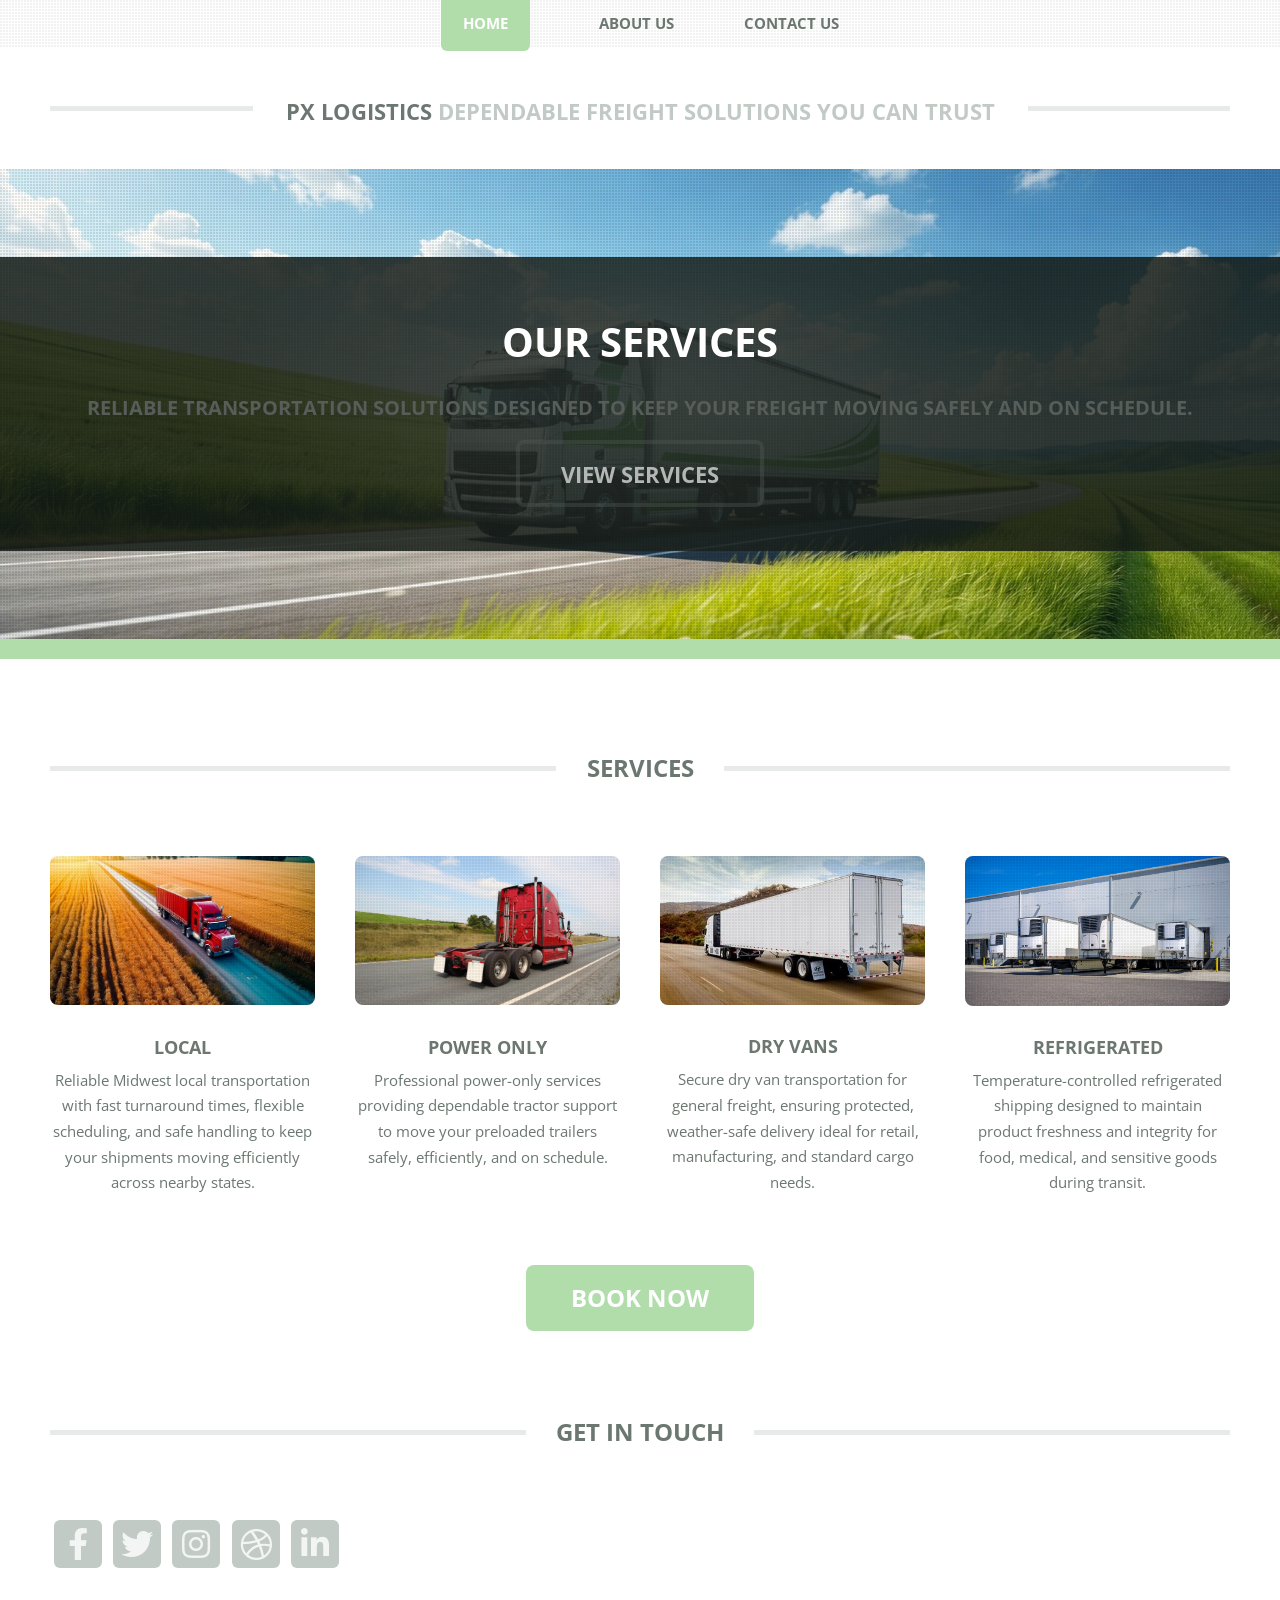
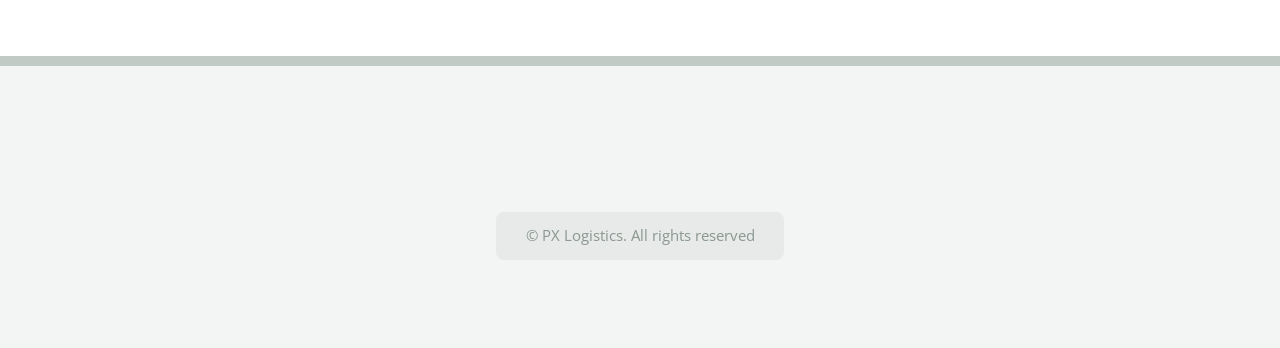
<file: index.html>
<!DOCTYPE HTML>
<!--
	TXT by HTML5 UP
	html5up.net | @ajlkn
	Free for personal and commercial use under the CCA 3.0 license (html5up.net/license)
-->
<html>
	<head>
		<title>PX Logistics</title>
		<meta charset="utf-8" />
		<meta name="viewport" content="width=device-width, initial-scale=1, user-scalable=no" />
		<link rel="stylesheet" href="assets/css/main.css" />
	</head>
	<body class="homepage is-preload">
		<div id="page-wrapper">

			<!-- Header -->
				<header id="header">
					<div class="logo container">
						<div>
							<h1><a href="index.html" id="logo">PX Logistics</a></h1>
							<p>Dependable Freight Solutions You Can Trust</p>
						</div>
					</div>
				</header>

			<!-- Nav -->
				<nav id="nav">
					<ul>
						<li class="current"><a href="index.html">Home</a></li>
						<li>
							<!-- <a href="#">Dropdown</a>
							<ul>
								<li><a href="#">Lorem ipsum dolor</a></li>
								<li><a href="#">Magna phasellus</a></li>
								<li>
									<a href="#">Phasellus consequat</a>
									<ul>
										<li><a href="#">Lorem ipsum dolor</a></li>
										<li><a href="#">Phasellus consequat</a></li>
										<li><a href="#">Magna phasellus</a></li>
										<li><a href="#">Etiam dolore nisl</a></li>
									</ul>
								</li>
								<li><a href="#">Veroeros feugiat</a></li>
							</ul>
						</li> -->
						<li><a href="about-us.html">About Us</a></li>
						<li><a href="contact-us.html">Contact Us</a></li>
						<!--li class="current"><a href="book-now.html">Book Now</a></li-->
					</ul>
				</nav>
			

			<!-- Banner -->
				<section id="banner">
					<div class="content">
						<h2>Our Services</h2>
						<p>Reliable transportation solutions designed to keep your freight moving safely and on schedule.</p>
						<a href="#main" class="button scrolly">View Services</a>
					</div>
				</section>

			<!-- Main -->
				<section id="main">
					<div class="container">
						<div class="row gtr-200">
							<div class="col-12"> 

								<!-- Highlight 
									<section class="box highlight">
										<ul class="special">
											<li><a href="#" class="icon solid fa-search"><span class="label">Magnifier</span></a></li>
											<li><a href="#" class="icon solid fa-tablet-alt"><span class="label">Tablet</span></a></li>
											<li><a href="#" class="icon solid fa-flask"><span class="label">Flask</span></a></li>
											<li><a href="#" class="icon solid fa-cog"><span class="label">Cog?</span></a></li>
										</ul>
										<header>
											<h2>A random assortment of icons in circles</h2>
											<p>And some text that attempts to explain their significance</p>
										</header>
										<p>
											Phasellus quam turpis, feugiat sit amet ornare in, hendrerit in lectus. Praesent semper mod quis eget mi. Etiam eu<br />
											ante risus. Aliquam erat volutpat. Aliquam luctus et mattis lectus amet pulvinar. Nam nec turpis consequat.
										</p>
									</section> -->
 
							<!--  </div>
							<div class="col-12"> --> 

								<!-- Features -->
									<section class="box features">
										<h2 class="major"><span>Services</span></h2>
										<div>
											<div class="row">
												<div class="col-3 col-6-medium col-12-small">

													<!-- Feature -->
														<section class="box feature">
															<a href="#" class="image featured"><img src="images/pic01.jpg" alt="" /></a>
															<h3><a href="#">Local</a></h3>
															<p>
																Reliable Midwest local transportation with fast turnaround times, flexible 
																scheduling, and safe handling to keep your shipments moving efficiently across nearby states.
															</p>
														</section>

												</div>
												<div class="col-3 col-6-medium col-12-small">

													<!-- Feature -->
														<section class="box feature">
															<a href="#" class="image featured"><img src="images/pic02.jpg" alt="" /></a>
															<h3><a href="#">Power Only</a></h3>
															<p>
																Professional power-only services providing dependable tractor support to 
																move your preloaded trailers safely, efficiently, and on schedule.
															</p>
														</section>

												</div>
												<div class="col-3 col-6-medium col-12-small">

													<!-- Feature -->
														<section class="box feature">
															<a href="#" class="image featured"><img src="images/pic03.jpg" alt="" /></a>
															<h3><a href="#">Dry Vans</a></h3>
															<p>
																Secure dry van transportation for general freight, ensuring protected, weather-safe 
																delivery ideal for retail, manufacturing, and standard cargo needs.
														</section>

												</div>
												<div class="col-3 col-6-medium col-12-small">

													<!-- Feature -->
														<section class="box feature">
															<a href="#" class="image featured"><img src="images/pic04.jpg" alt="" /></a>
															<h3><a href="#">Refrigerated</a></h3>
															<p>
																Temperature-controlled refrigerated shipping designed to maintain product 
																freshness and integrity for food, medical, and sensitive goods during transit.
															</p>
														</section>

												</div>
												<div class="col-12" style="text-align: center;">
													<ul class="actions" style="justify-content: center;">
														<li><a href="contact-us.html" class="button large">Book Now</a></li>
													</ul>
												</div>
											</div>
										</div>
									</section>

							</div>
							<div class="col-12">

								<!-- Blog 
									<section class="box blog">
										<h2 class="major"><span>Another Major Heading</span></h2>
										<div>
											<div class="row">
												<div class="col-9 col-12-medium">
													<div class="content"> -->

														<!-- Featured Post 
															<article class="box post">
																<header>
																	<h3><a href="#">Here's a really big heading</a></h3>
																	<p>With a smaller subtitle that attempts to elaborate</p>
																	<ul class="meta">
																		<li class="icon fa-clock">15 minutes ago</li>
																		<li class="icon fa-comments"><a href="#">8</a></li>
																	</ul>
																</header>
																<a href="#" class="image featured"><img src="images/pic05.jpg" alt="" /></a>
																<p>
																	Phasellus quam turpis, feugiat sit amet ornare in, a hendrerit in lectus. Praesent
																	semper mod quis eget mi. Etiam sed ante risus aliquam erat et volutpat. Praesent a
																	dapibus velit. Curabitur sed nisi nunc, accumsan vestibulum lectus. Lorem ipsum
																	dolor sit non aliquet sed, tempor et dolor. Praesent a dapibus velit. Curabitur
																	accumsan.
																</p>
																<a href="#" class="button">Continue Reading</a>
															</article> -->

												<!--	</div>
												</div>
												<div class="col-3 col-12-medium">
													<div class="sidebar"> -->

														<!-- Archives 
															<ul class="divided">
																<li>
																	<article class="box post-summary">
																		<h3><a href="#">A Subheading</a></h3>
																		<ul class="meta">
																			<li class="icon fa-clock">6 hours ago</li>
																			<li class="icon fa-comments"><a href="#">34</a></li>
																		</ul>
																	</article>
																</li>
																<li>
																	<article class="box post-summary">
																		<h3><a href="#">Another Subheading</a></h3>
																		<ul class="meta">
																			<li class="icon fa-clock">9 hours ago</li>
																			<li class="icon fa-comments"><a href="#">27</a></li>
																		</ul>
																	</article>
																</li>
																<li>
																	<article class="box post-summary">
																		<h3><a href="#">And Another</a></h3>
																		<ul class="meta">
																			<li class="icon fa-clock">Yesterday</li>
																			<li class="icon fa-comments"><a href="#">184</a></li>
																		</ul>
																	</article>
																</li>
																<li>
																	<article class="box post-summary">
																		<h3><a href="#">And Another</a></h3>
																		<ul class="meta">
																			<li class="icon fa-clock">2 days ago</li>
																			<li class="icon fa-comments"><a href="#">286</a></li>
																		</ul>
																	</article>
																</li>
																<li>
																	<article class="box post-summary">
																		<h3><a href="#">And One More</a></h3>
																		<ul class="meta">
																			<li class="icon fa-clock">3 days ago</li>
																			<li class="icon fa-comments"><a href="#">8,086</a></li>
																		</ul>
																	</article>
																</li>
															</ul>
															<a href="#" class="button alt">Archives</a>

													</div>
												</div>
											</div>
										</div>
									</section>

							</div>
						</div>
					</div>
				</section> -->

			<!-- Footer 
				<footer id="footer">
					<div class="container">
						<div class="row gtr-200">
							<div class="col-12"> -->

								<!-- About 
									<section>
										<h2 class="major"><span>What's this about?</span></h2>
										<p>
											This is <strong>TXT</strong>, yet another free responsive site template designed by
											<a href="http://twitter.com/ajlkn">AJ</a> for <a href="http://html5up.net">HTML5 UP</a>. It's released under the
											<a href="http://html5up.net/license/">Creative Commons Attribution</a> license so feel free to use it for
											whatever you're working on (personal or commercial), just be sure to give us credit for the design.
											That's basically it :)
										</p>
									</section>

							</div>
							<div class="col-12">

								<-- Contact -->
									<section>
										<h2 class="major"><span>Get in touch</span></h2>
										<ul class="contact">
											<li><a class="icon brands fa-facebook-f" href="#"><span class="label">Facebook</span></a></li>
											<li><a class="icon brands fa-twitter" href="#"><span class="label">Twitter</span></a></li>
											<li><a class="icon brands fa-instagram" href="#"><span class="label">Instagram</span></a></li>
											<li><a class="icon brands fa-dribbble" href="#"><span class="label">Dribbble</span></a></li>
											<li><a class="icon brands fa-linkedin-in" href="#"><span class="label">LinkedIn</span></a></li>
										</ul>
									</section>

							</div>
						</div>

						<!-- Copyright 
							<div id="copyright">
								<ul class="menu">
									<li>&copy; Untitled. All rights reserved</li><li>Design: <a href="http://html5up.net">HTML5 UP</a></li>
								</ul>
							</div-->

					</div>
				</footer>

		</div>

<!-- Footer -->
<footer id="footer">
	<div class="container">
		<div id="copyright">
			<ul class="menu">
				<li>&copy; PX Logistics. All rights reserved</li>
			</ul>
		</div>
	</div>
</footer>

</div> <!-- #page-wrapper -->

<!-- Scripts -->
<script src="assets/js/jquery.min.js"></script>
<script src="assets/js/jquery.dropotron.min.js"></script>
<script src="assets/js/jquery.scrolly.min.js"></script>
<script src="assets/js/browser.min.js"></script>
<script src="assets/js/breakpoints.min.js"></script>
<script src="assets/js/util.js"></script>
<script src="assets/js/main.js"></script>

</body>
</html>
</file>
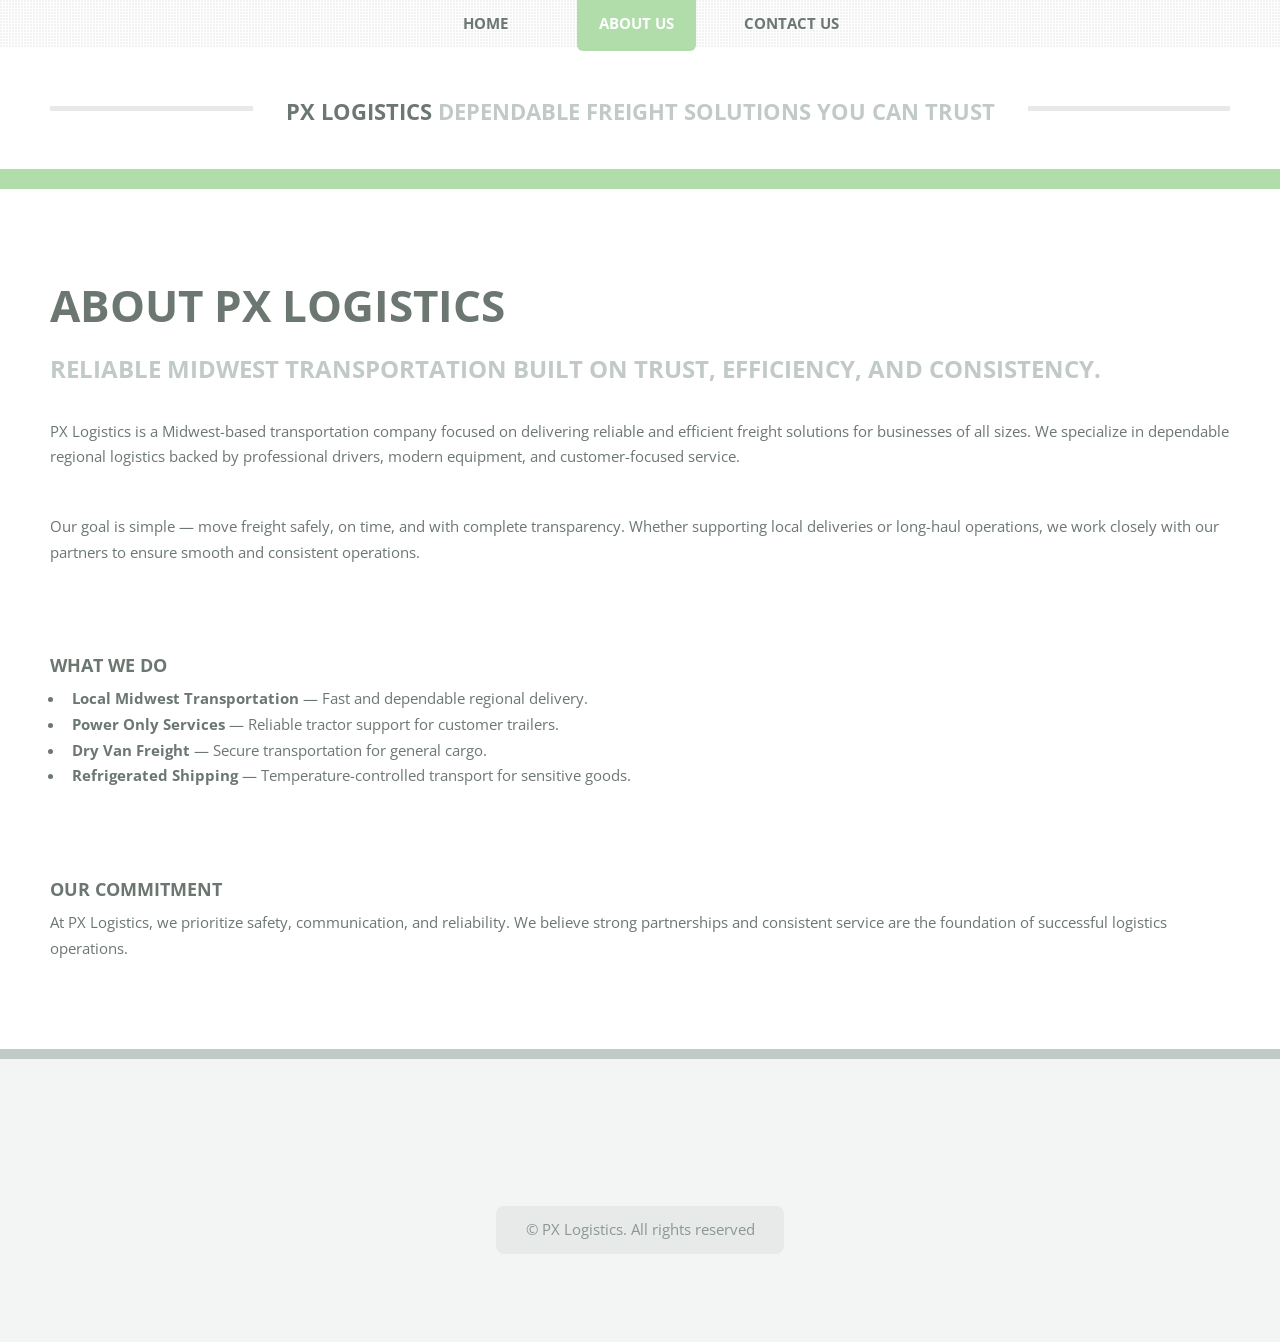
<file: about-us.html>
<!DOCTYPE HTML>
<!--
	TXT by HTML5 UP
	html5up.net | @ajlkn
	Free for personal and commercial use under the CCA 3.0 license (html5up.net/license)
-->
<html>
	<head>
		<title>About Us - PX Logistics</title>
		<meta charset="utf-8" />
		<meta name="viewport" content="width=device-width, initial-scale=1, user-scalable=no" />
		<link rel="stylesheet" href="assets/css/main.css" />
	</head>
	<body class="is-preload">
		<div id="page-wrapper">

			<!-- Header -->
				<header id="header">
					<div class="logo container">
						<div>
							<h1><a href="index.html" id="logo">PX Logistics</a></h1>
							<p>Dependable Freight Solutions You Can Trust</p>
						</div>
					</div>
				</header>

			<!-- Nav -->
				<nav id="nav">
					<ul>
						<li><a href="index.html">Home</a></li>
						<li>
							<!-- <a href="#">Dropdown</a>
							<ul>
								<li><a href="#">Lorem ipsum dolor</a></li>
								<li><a href="#">Magna phasellus</a></li>
								<li>
									<a href="#">Phasellus consequat</a>
									<ul>
										<li><a href="#">Lorem ipsum dolor</a></li>
										<li><a href="#">Phasellus consequat</a></li>
										<li><a href="#">Magna phasellus</a></li>
										<li><a href="#">Etiam dolore nisl</a></li>
									</ul>
								</li>
								<li><a href="#">Veroeros feugiat</a></li>
							</ul>
						</li> -->
						<li class="current"><a href="about-us.html">About Us</a></li>
						<li><a href="contact-us.html">Contact Us</a></li>
						<!--li class="current"><a href="book-now.html">Book Now</a></li-->
					</ul>
				</nav>

			<!-- Main -->
<section id="main">
	<div class="container">
		<div class="row">
			<div class="col-12">
				<div class="content">

					<article class="box page-content">

						<header>
							<h2>About PX Logistics</h2>
							<p>Reliable Midwest transportation built on trust, efficiency, and consistency.</p>
						</header>

						<section>
							<span class="image featured">
								<!--img src="images/about-banner.jpg" alt="PX Logistics Truck" /-->
							</span> 
						
							<p>
								PX Logistics is a Midwest-based transportation company focused on delivering
								reliable and efficient freight solutions for businesses of all sizes.
								We specialize in dependable regional logistics backed by professional drivers,
								modern equipment, and customer-focused service.
							</p>

							<p>
								Our goal is simple — move freight safely, on time, and with complete
								transparency. Whether supporting local deliveries or long-haul operations,
								we work closely with our partners to ensure smooth and consistent operations.
							</p>
						</section>

						<section>
							<h3>What We Do</h3>
							<ul>
								<li><strong>Local Midwest Transportation</strong> — Fast and dependable regional delivery.</li>
								<li><strong>Power Only Services</strong> — Reliable tractor support for customer trailers.</li>
								<li><strong>Dry Van Freight</strong> — Secure transportation for general cargo.</li>
								<li><strong>Refrigerated Shipping</strong> — Temperature-controlled transport for sensitive goods.</li>
							</ul>
						</section>

						<section>
							<h3>Our Commitment</h3>
							<p>
								At PX Logistics, we prioritize safety, communication, and reliability.
								We believe strong partnerships and consistent service are the foundation
								of successful logistics operations.
							</p>
						</section>

					</article>

				</div>
			</div>
		</div>
	</div>
</section>
<!-- Footer -->
<footer id="footer">
	<div class="container">
		<div id="copyright">
			<ul class="menu">
				<li>&copy; PX Logistics. All rights reserved</li>
			</ul>
		</div>
	</div>
</footer>

</div> <!-- #page-wrapper -->

<!-- Scripts -->
<script src="assets/js/jquery.min.js"></script>
<script src="assets/js/jquery.dropotron.min.js"></script>
<script src="assets/js/jquery.scrolly.min.js"></script>
<script src="assets/js/browser.min.js"></script>
<script src="assets/js/breakpoints.min.js"></script>
<script src="assets/js/util.js"></script>
<script src="assets/js/main.js"></script>

</body>
</html>
</file>
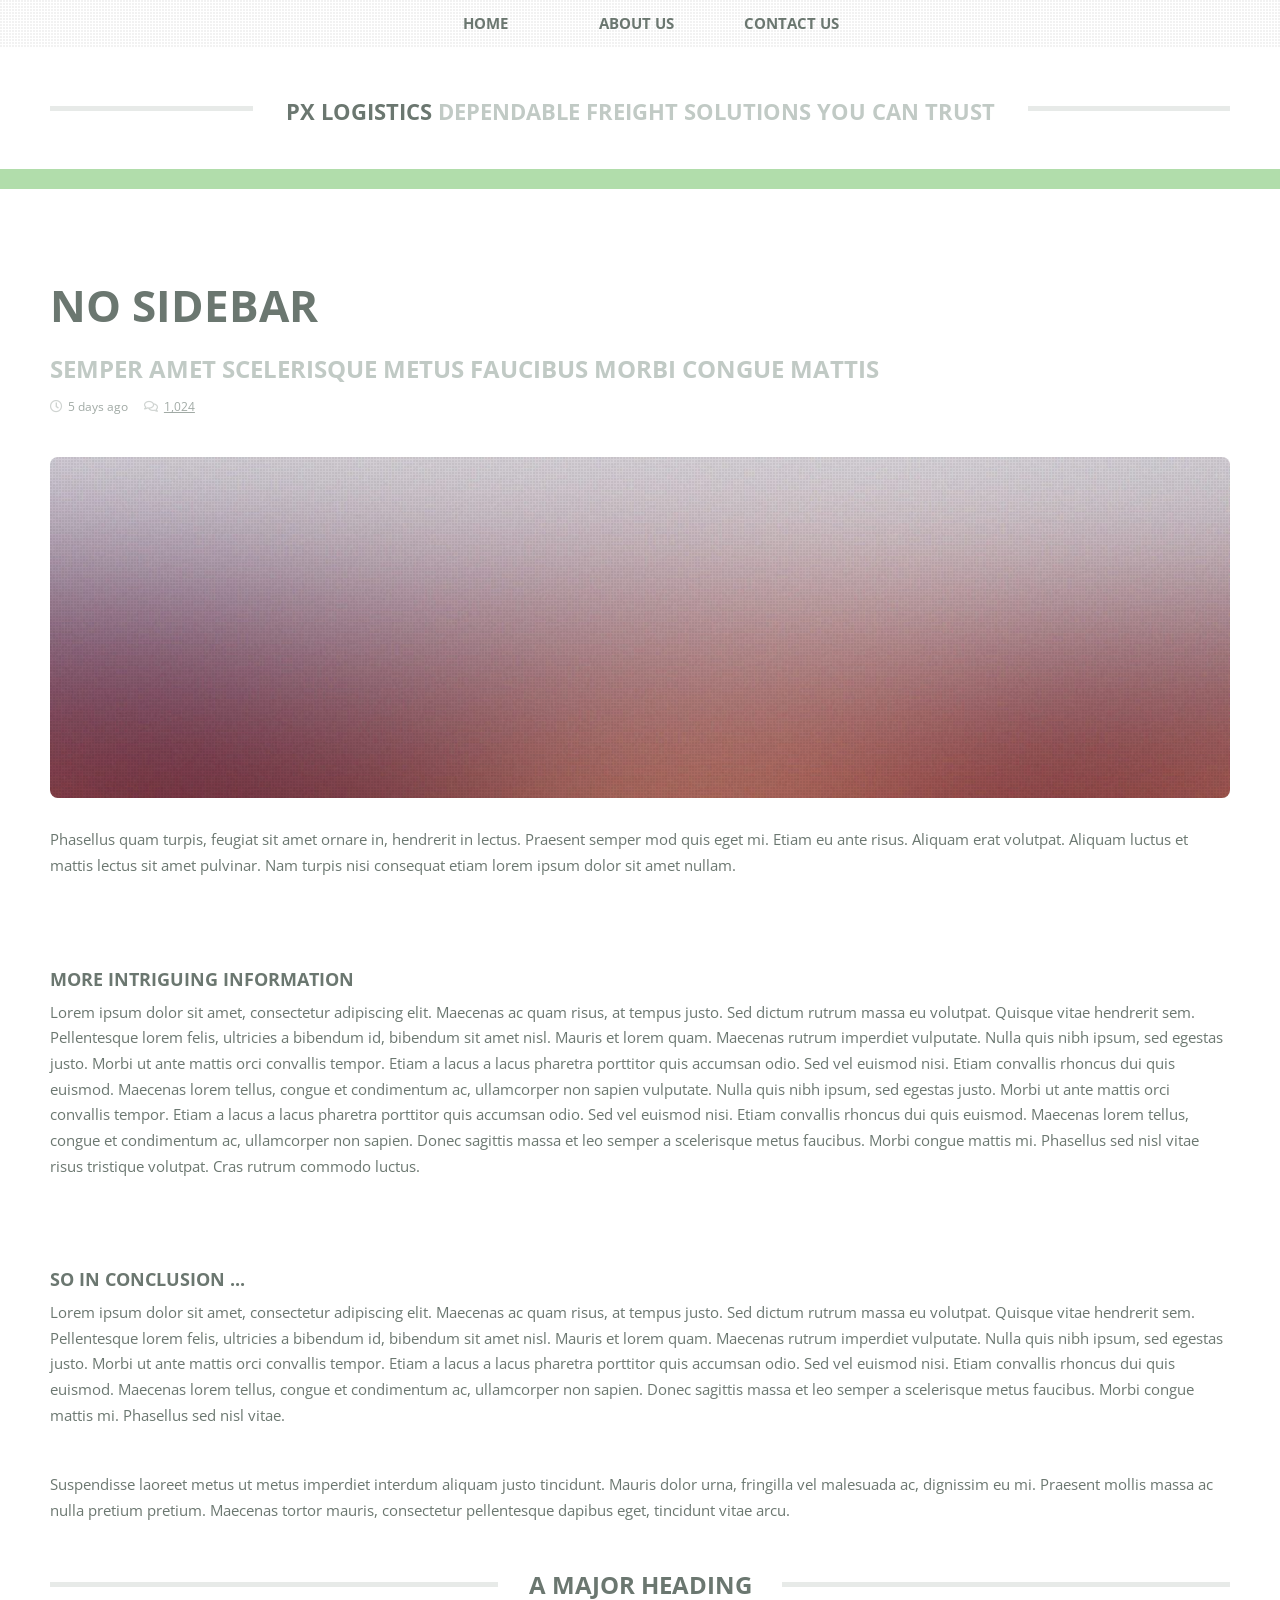
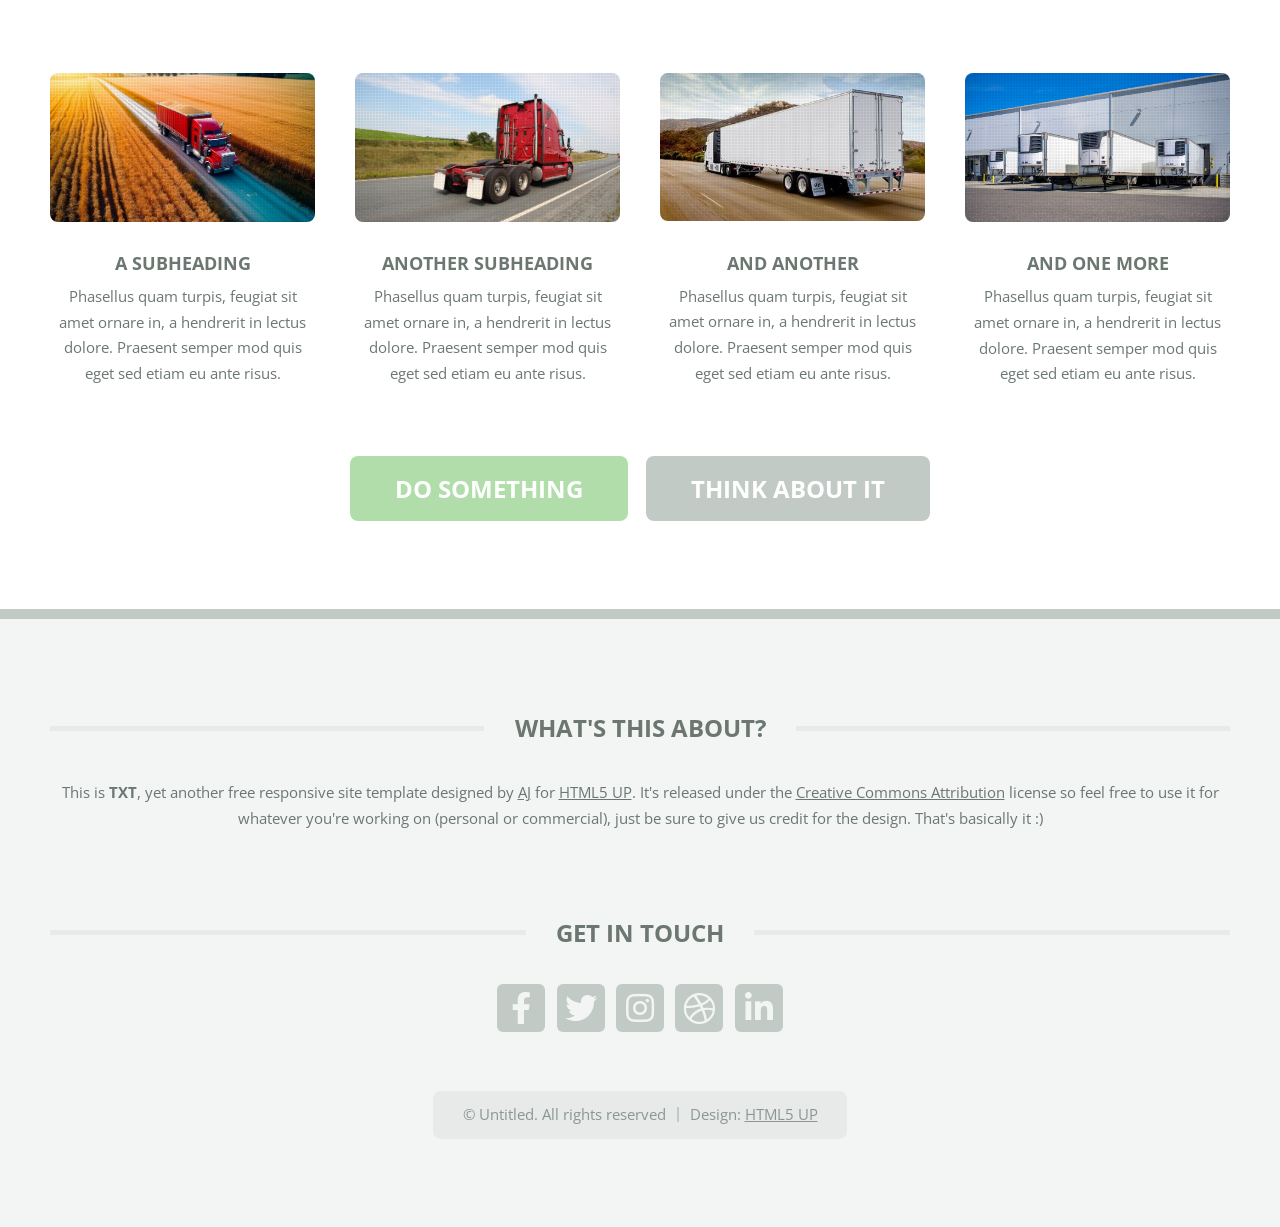
<file: book-now.html>
<!DOCTYPE HTML>
<!--
	TXT by HTML5 UP
	html5up.net | @ajlkn
	Free for personal and commercial use under the CCA 3.0 license (html5up.net/license)
-->
<html>
	<head>
		<title>No Sidebar - TXT by HTML5 UP</title>
		<meta charset="utf-8" />
		<meta name="viewport" content="width=device-width, initial-scale=1, user-scalable=no" />
		<link rel="stylesheet" href="assets/css/main.css" />
	</head>
	<body class="is-preload">
		<div id="page-wrapper">

			<!-- Header -->
				<header id="header">
					<div class="logo container">
						<div>
							<h1><a href="home.html" id="logo">PX Logistics</a></h1>
							<p>Dependable Freight Solutions You Can Trust</p>
						</div>
					</div>
				</header>

			<!-- Nav -->
				<nav id="nav">
					<ul>
						<li><a href="home.html">Home</a></li>
						<li>
							<!-- <a href="#">Dropdown</a>
							<ul>
								<li><a href="#">Lorem ipsum dolor</a></li>
								<li><a href="#">Magna phasellus</a></li>
								<li>
									<a href="#">Phasellus consequat</a>
									<ul>
										<li><a href="#">Lorem ipsum dolor</a></li>
										<li><a href="#">Phasellus consequat</a></li>
										<li><a href="#">Magna phasellus</a></li>
										<li><a href="#">Etiam dolore nisl</a></li>
									</ul>
								</li>
								<li><a href="#">Veroeros feugiat</a></li>
							</ul>
						</li> -->
						<li><a href="about-us.html">About Us</a></li>
						<li><a href="contact-us.html">Contact Us</a></li>
						<!--li class="current"><a href="book-now.html">Book Now</a></li-->
					</ul>
				</nav>

			<!-- Main -->
				<section id="main">
					<div class="container">
						<div class="row">
							<div class="col-12">
								<div class="content"> 

									<!-- Content -->

										<article class="box page-content">

											<header>
												<h2>No Sidebar</h2>
												<p>Semper amet scelerisque metus faucibus morbi congue mattis</p>
												<ul class="meta">
													<li class="icon fa-clock">5 days ago</li>
													<li class="icon fa-comments"><a href="#">1,024</a></li>
												</ul>
											</header>

											<section>
												<span class="image featured"><img src="images/pic05.jpg" alt="" /></span>
												<p>
													Phasellus quam turpis, feugiat sit amet ornare in, hendrerit in lectus.
													Praesent semper mod quis eget mi. Etiam eu ante risus. Aliquam erat volutpat.
													Aliquam luctus et mattis lectus sit amet pulvinar. Nam turpis nisi
													consequat etiam lorem ipsum dolor sit amet nullam.
												</p>
											</section>

											<section>
												<h3>More intriguing information</h3>
												<p>
													Lorem ipsum dolor sit amet, consectetur adipiscing elit. Maecenas ac quam risus, at tempus
													justo. Sed dictum rutrum massa eu volutpat. Quisque vitae hendrerit sem. Pellentesque lorem felis,
													ultricies a bibendum id, bibendum sit amet nisl. Mauris et lorem quam. Maecenas rutrum imperdiet
													vulputate. Nulla quis nibh ipsum, sed egestas justo. Morbi ut ante mattis orci convallis tempor.
													Etiam a lacus a lacus pharetra porttitor quis accumsan odio. Sed vel euismod nisi. Etiam convallis
													rhoncus dui quis euismod. Maecenas lorem tellus, congue et condimentum ac, ullamcorper non sapien
													vulputate. Nulla quis nibh ipsum, sed egestas justo. Morbi ut ante mattis orci convallis tempor.
													Etiam a lacus a lacus pharetra porttitor quis accumsan odio. Sed vel euismod nisi. Etiam convallis
													rhoncus dui quis euismod. Maecenas lorem tellus, congue et condimentum ac, ullamcorper non sapien.
													Donec sagittis massa et leo semper a scelerisque metus faucibus. Morbi congue mattis mi.
													Phasellus sed nisl vitae risus tristique volutpat. Cras rutrum commodo luctus.
												</p>
											</section>

											<section>
												<h3>So in conclusion ...</h3>
												<p>
													Lorem ipsum dolor sit amet, consectetur adipiscing elit. Maecenas ac quam risus, at tempus
													justo. Sed dictum rutrum massa eu volutpat. Quisque vitae hendrerit sem. Pellentesque lorem felis,
													ultricies a bibendum id, bibendum sit amet nisl. Mauris et lorem quam. Maecenas rutrum imperdiet
													vulputate. Nulla quis nibh ipsum, sed egestas justo. Morbi ut ante mattis orci convallis tempor.
													Etiam a lacus a lacus pharetra porttitor quis accumsan odio. Sed vel euismod nisi. Etiam convallis
													rhoncus dui quis euismod. Maecenas lorem tellus, congue et condimentum ac, ullamcorper non sapien.
													Donec sagittis massa et leo semper a scelerisque metus faucibus. Morbi congue mattis mi.
													Phasellus sed nisl vitae.
												</p>
												<p>
													Suspendisse laoreet metus ut metus imperdiet interdum aliquam justo tincidunt. Mauris dolor urna,
													fringilla vel malesuada ac, dignissim eu mi. Praesent mollis massa ac nulla pretium pretium.
													Maecenas tortor mauris, consectetur pellentesque dapibus eget, tincidunt vitae arcu.
												</p>
											</section>

										</article>

								</div>
							</div>
							<div class="col-12">

								<!-- Features -->
									<section class="box features">
										<h2 class="major"><span>A Major Heading</span></h2>
										<div>
											<div class="row">
												<div class="col-3 col-6-medium col-12-small">

													<!-- Feature -->
														<section class="box feature">
															<a href="#" class="image featured"><img src="images/pic01.jpg" alt="" /></a>
															<h3><a href="#">A Subheading</a></h3>
															<p>
																Phasellus quam turpis, feugiat sit amet ornare in, a hendrerit in
																lectus dolore. Praesent semper mod quis eget sed etiam eu ante risus.
															</p>
														</section>

												</div>
												<div class="col-3 col-6-medium col-12-small">

													<!-- Feature -->
														<section class="box feature">
															<a href="#" class="image featured"><img src="images/pic02.jpg" alt="" /></a>
															<h3><a href="#">Another Subheading</a></h3>
															<p>
																Phasellus quam turpis, feugiat sit amet ornare in, a hendrerit in
																lectus dolore. Praesent semper mod quis eget sed etiam eu ante risus.
															</p>
														</section>

												</div>
												<div class="col-3 col-6-medium col-12-small">

													<!-- Feature -->
														<section class="box feature">
															<a href="#" class="image featured"><img src="images/pic03.jpg" alt="" /></a>
															<h3><a href="#">And Another</a></h3>
															<p>
																Phasellus quam turpis, feugiat sit amet ornare in, a hendrerit in
																lectus dolore. Praesent semper mod quis eget sed etiam eu ante risus.
															</p>
														</section>

												</div>
												<div class="col-3 col-6-medium col-12-small">

													<!-- Feature -->
														<section class="box feature">
															<a href="#" class="image featured"><img src="images/pic04.jpg" alt="" /></a>
															<h3><a href="#">And One More</a></h3>
															<p>
																Phasellus quam turpis, feugiat sit amet ornare in, a hendrerit in
																lectus dolore. Praesent semper mod quis eget sed etiam eu ante risus.
															</p>
														</section>

												</div>
												<div class="col-12">
													<ul class="actions">
														<li><a href="#" class="button large">Do Something</a></li>
														<li><a href="#" class="button alt large">Think About It</a></li>
													</ul>
												</div>
											</div>
										</div>
									</section>

							</div>
						</div>
					</div>
				</section>

			<!-- Footer -->
				<footer id="footer">
					<div class="container">
						<div class="row gtr-200">
							<div class="col-12">

								<!-- About -->
									<section>
										<h2 class="major"><span>What's this about?</span></h2>
										<p>
											This is <strong>TXT</strong>, yet another free responsive site template designed by
											<a href="http://twitter.com/ajlkn">AJ</a> for <a href="http://html5up.net">HTML5 UP</a>. It's released under the
											<a href="http://html5up.net/license/">Creative Commons Attribution</a> license so feel free to use it for
											whatever you're working on (personal or commercial), just be sure to give us credit for the design.
											That's basically it :)
										</p>
									</section>

							</div>
							<div class="col-12">

								<!-- Contact -->
									<section>
										<h2 class="major"><span>Get in touch</span></h2>
										<ul class="contact">
											<li><a class="icon brands fa-facebook-f" href="#"><span class="label">Facebook</span></a></li>
											<li><a class="icon brands fa-twitter" href="#"><span class="label">Twitter</span></a></li>
											<li><a class="icon brands fa-instagram" href="#"><span class="label">Instagram</span></a></li>
											<li><a class="icon brands fa-dribbble" href="#"><span class="label">Dribbble</span></a></li>
											<li><a class="icon brands fa-linkedin-in" href="#"><span class="label">LinkedIn</span></a></li>
										</ul>
									</section>

							</div>
						</div>

						<!-- Copyright -->
							<div id="copyright">
								<ul class="menu">
									<li>&copy; Untitled. All rights reserved</li><li>Design: <a href="http://html5up.net">HTML5 UP</a></li>
								</ul>
							</div>

					</div>
				</footer>

		</div>

		<!-- Scripts -->
			<script src="assets/js/jquery.min.js"></script>
			<script src="assets/js/jquery.dropotron.min.js"></script>
			<script src="assets/js/jquery.scrolly.min.js"></script>
			<script src="assets/js/browser.min.js"></script>
			<script src="assets/js/breakpoints.min.js"></script>
			<script src="assets/js/util.js"></script>
			<script src="assets/js/main.js"></script>

	</body>
</html>
</file>
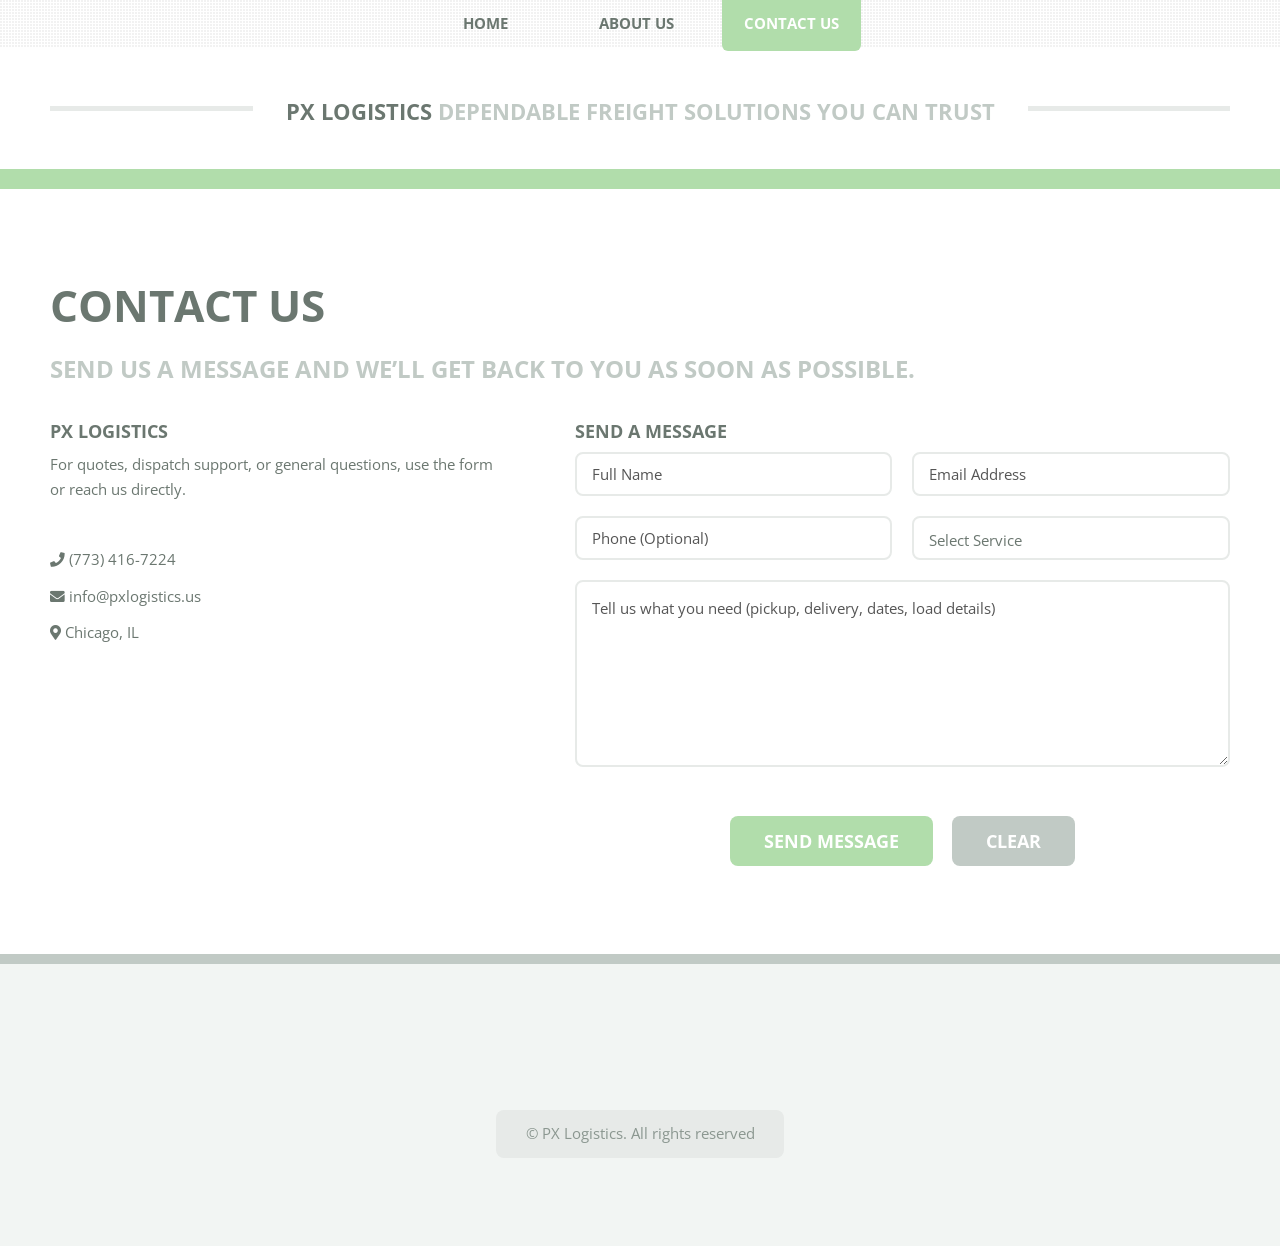
<file: contact-us.html>
<!DOCTYPE HTML>
<!--
	TXT by HTML5 UP
	html5up.net | @ajlkn
	Free for personal and commercial use under the CCA 3.0 license (html5up.net/license)
-->
<html>
	<head>
		<title>Contact Us - PX Logistics</title>
		<meta charset="utf-8" />
		<meta name="viewport" content="width=device-width, initial-scale=1, user-scalable=no" />
		<link rel="stylesheet" href="assets/css/main.css" />
	</head>
	<body class="is-preload">
		<div id="page-wrapper">

			<!-- Header -->
				<header id="header">
					<div class="logo container">
						<div>
							<h1><a href="index.html" id="logo">PX Logistics</a></h1>
							<p>Dependable Freight Solutions You Can Trust</p>
						</div>
					</div>
				</header>

			<!-- Nav -->
				<nav id="nav">
					<ul>
						<li><a href="index.html">Home</a></li>
						<li>
							<!-- <a href="#">Dropdown</a>
							<ul>
								<li><a href="#">Lorem ipsum dolor</a></li>
								<li><a href="#">Magna phasellus</a></li>
								<li>
									<a href="#">Phasellus consequat</a>
									<ul>
										<li><a href="#">Lorem ipsum dolor</a></li>
										<li><a href="#">Phasellus consequat</a></li>
										<li><a href="#">Magna phasellus</a></li>
										<li><a href="#">Etiam dolore nisl</a></li>
									</ul>
								</li>
								<li><a href="#">Veroeros feugiat</a></li>
							</ul>
						</li> -->
						<li><a href="about-us.html">About Us</a></li>
						<li class="current"><a href="contact-us.html">Contact Us</a></li>
						<!--li class="current"><a href="book-now.html">Book Now</a></li-->
					</ul>
				</nav>

<!-- Main -->
<section id="main">
	<div class="container">
		<div class="row">
			<div class="col-12">
				<div class="content">

					<article class="box page-content">

						<header>
							<h2>Contact Us</h2>
							<p>Send us a message and we’ll get back to you as soon as possible.</p>
						</header>

						<section>
							<div class="row gtr-200">
								<div class="col-5 col-12-medium">
									<h3>PX Logistics</h3>
									<p>
										For quotes, dispatch support, or general questions, use the form or reach us directly.
									</p>

									<ul class="contact-info">
										<li class="icon solid fa-phone">
											<a href="tel:+17734167224">(773) 416-7224</a>
										</li>

										<li class="icon solid fa-envelope">
											<a href="mailto:info@pxlogistics.us">info@pxlogistics.us</a>
										</li>

										<li class="icon solid fa-map-marker-alt">
											Chicago, IL
										</li>
									</ul>
								</div>

								<div class="col-7 col-12-medium">
									<h3>Send a Message</h3>

								<form name="contact"
									method="POST"
									data-netlify="true"
									netlify-honeypot="bot-field"
									action="/thank-you">

									<input type="hidden" name="form-name" value="contact" />

									<p style="display:none;">
										<label>Don’t fill this out: <input name="bot-field" /></label>
									</p>

									<div class="row gtr-50">
										<div class="col-6 col-12-small">
											<input type="text" name="name" id="name" placeholder="Full Name" required />
										</div>

										<div class="col-6 col-12-small">
											<input type="email" name="email" id="email" placeholder="Email Address" required />
										</div>

										<div class="col-6 col-12-small">
											<input type="tel" name="phone" id="phone" placeholder="Phone (Optional)" />
										</div>

										<div class="col-6 col-12-small">
											<select name="service" id="service" required>
												<option value="">Select Service</option>
												<option value="Local (Midwest)">Local (Midwest)</option>
												<option value="Power Only">Power Only</option>
												<option value="Dry Van">Dry Van</option>
												<option value="Refrigerated">Refrigerated</option>
												<option value="Other">Other</option>
											</select>
										</div>

										<div class="col-12">
											<textarea name="message" id="message" placeholder="Tell us what you need (pickup, delivery, dates, load details)" rows="6" required></textarea>
										</div>

										<div class="col-12">
											<ul class="actions">
												<li><input type="submit" value="Send Message" class="button primary" /></li>
												<li><input type="reset" value="Clear" class="button alt" /></li>
											</ul>
										</div>
									</div>
								</form>

								</div>
							</div>
						</section>

					</article>

				</div>
			</div>
		</div>
	</div>
</section>
<!-- Footer -->
<footer id="footer">
	<div class="container">
		<div id="copyright">
			<ul class="menu">
				<li>&copy; PX Logistics. All rights reserved</li>
			</ul>
		</div>
	</div>
</footer>

</div> <!-- #page-wrapper -->

<!-- Scripts -->
<script src="assets/js/jquery.min.js"></script>
<script src="assets/js/jquery.dropotron.min.js"></script>
<script src="assets/js/jquery.scrolly.min.js"></script>
<script src="assets/js/browser.min.js"></script>
<script src="assets/js/breakpoints.min.js"></script>
<script src="assets/js/util.js"></script>
<script src="assets/js/main.js"></script>

</body>
</html>
</file>
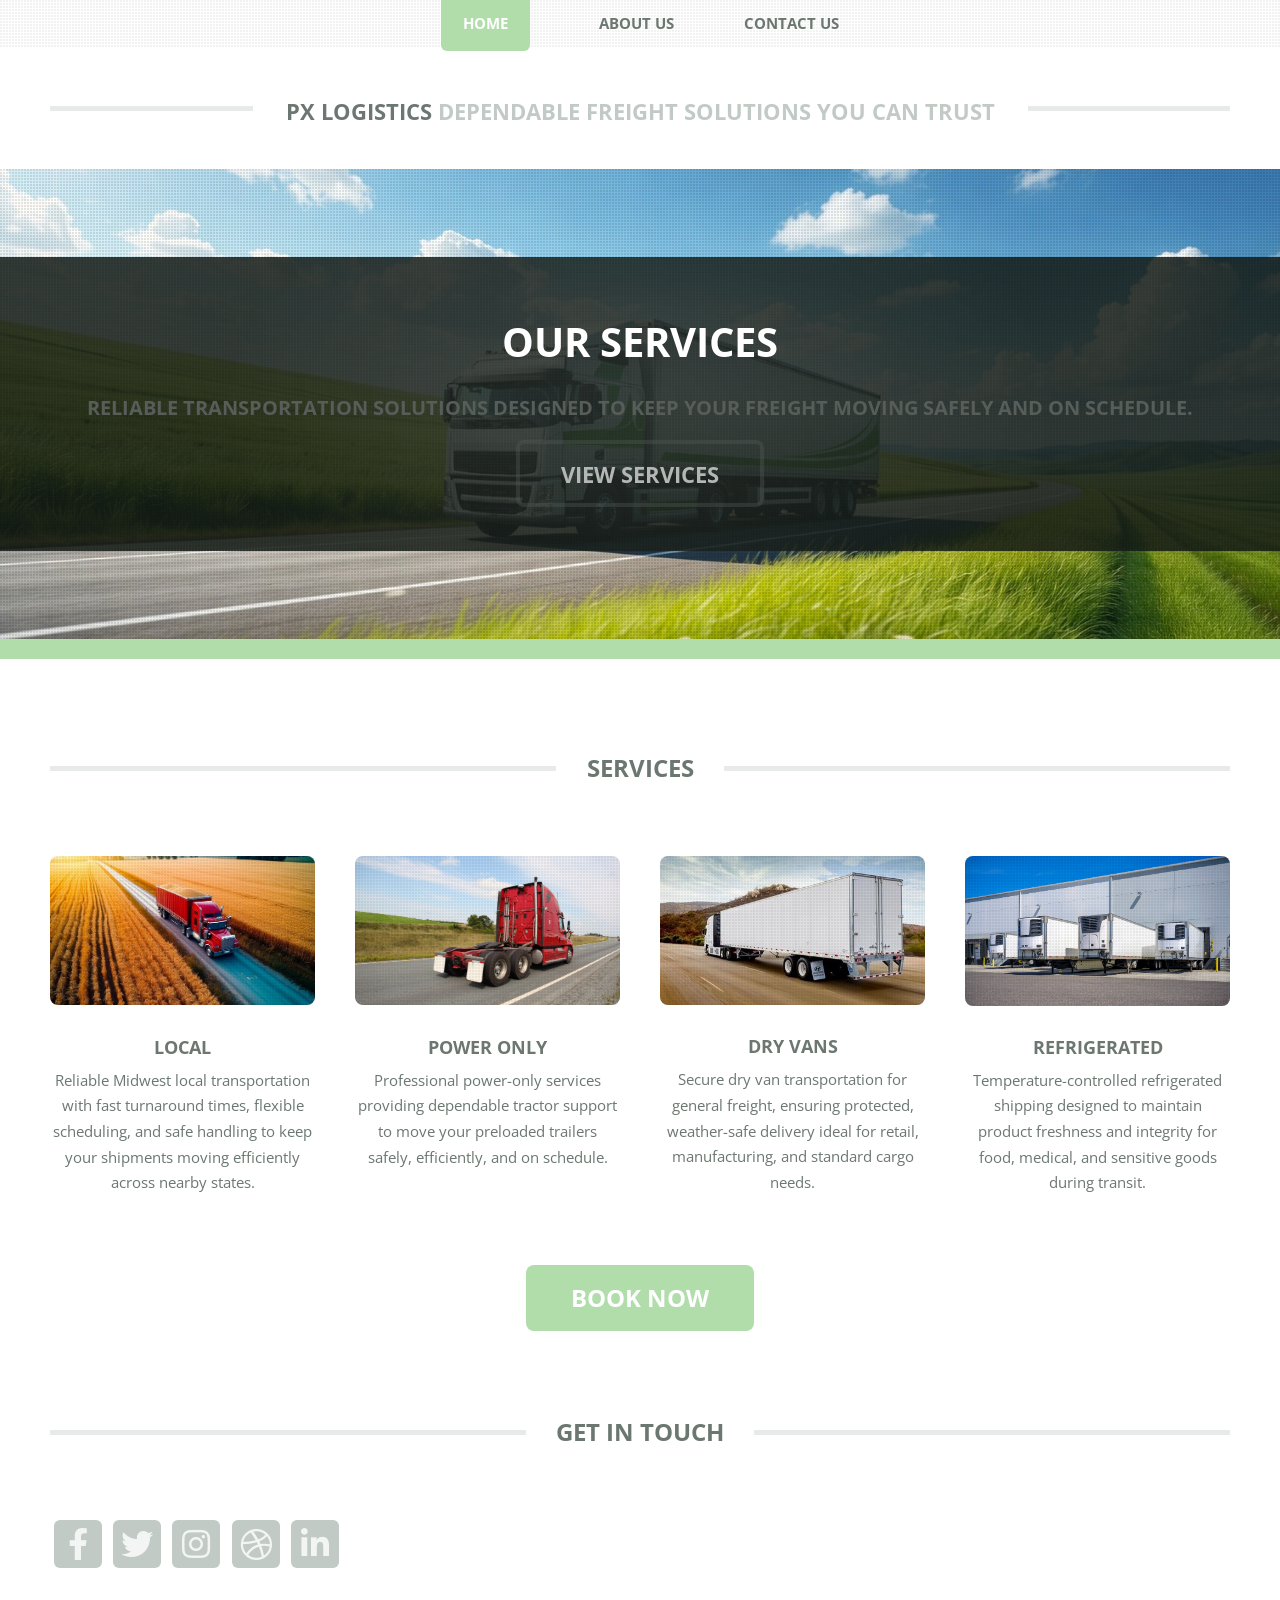
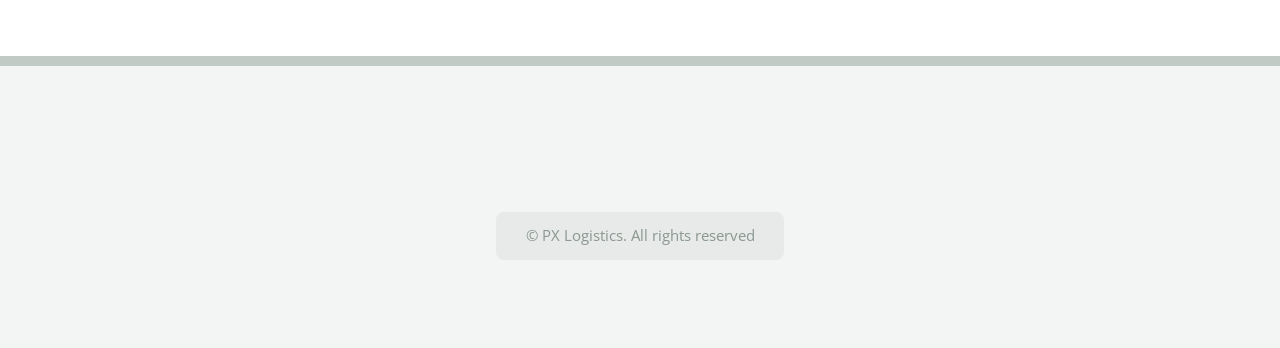
<file: home.html>
<!DOCTYPE HTML>
<!--
	TXT by HTML5 UP
	html5up.net | @ajlkn
	Free for personal and commercial use under the CCA 3.0 license (html5up.net/license)
-->
<html>
	<head>
		<title>PX Logistics</title>
		<meta charset="utf-8" />
		<meta name="viewport" content="width=device-width, initial-scale=1, user-scalable=no" />
		<link rel="stylesheet" href="assets/css/main.css" />
	</head>
	<body class="homepage is-preload">
		<div id="page-wrapper">

			<!-- Header -->
				<header id="header">
					<div class="logo container">
						<div>
							<h1><a href="home.html" id="logo">PX Logistics</a></h1>
							<p>Dependable Freight Solutions You Can Trust</p>
						</div>
					</div>
				</header>

			<!-- Nav -->
				<nav id="nav">
					<ul>
						<li class="current"><a href="home.html">Home</a></li>
						<li>
							<!-- <a href="#">Dropdown</a>
							<ul>
								<li><a href="#">Lorem ipsum dolor</a></li>
								<li><a href="#">Magna phasellus</a></li>
								<li>
									<a href="#">Phasellus consequat</a>
									<ul>
										<li><a href="#">Lorem ipsum dolor</a></li>
										<li><a href="#">Phasellus consequat</a></li>
										<li><a href="#">Magna phasellus</a></li>
										<li><a href="#">Etiam dolore nisl</a></li>
									</ul>
								</li>
								<li><a href="#">Veroeros feugiat</a></li>
							</ul>
						</li> -->
						<li><a href="about-us.html">About Us</a></li>
						<li><a href="contact-us.html">Contact Us</a></li>
						<!--li class="current"><a href="book-now.html">Book Now</a></li-->
					</ul>
				</nav>
			

			<!-- Banner -->
				<section id="banner">
					<div class="content">
						<h2>Our Services</h2>
						<p>Reliable transportation solutions designed to keep your freight moving safely and on schedule.</p>
						<a href="#main" class="button scrolly">View Services</a>
					</div>
				</section>

			<!-- Main -->
				<section id="main">
					<div class="container">
						<div class="row gtr-200">
							<div class="col-12"> 

								<!-- Highlight 
									<section class="box highlight">
										<ul class="special">
											<li><a href="#" class="icon solid fa-search"><span class="label">Magnifier</span></a></li>
											<li><a href="#" class="icon solid fa-tablet-alt"><span class="label">Tablet</span></a></li>
											<li><a href="#" class="icon solid fa-flask"><span class="label">Flask</span></a></li>
											<li><a href="#" class="icon solid fa-cog"><span class="label">Cog?</span></a></li>
										</ul>
										<header>
											<h2>A random assortment of icons in circles</h2>
											<p>And some text that attempts to explain their significance</p>
										</header>
										<p>
											Phasellus quam turpis, feugiat sit amet ornare in, hendrerit in lectus. Praesent semper mod quis eget mi. Etiam eu<br />
											ante risus. Aliquam erat volutpat. Aliquam luctus et mattis lectus amet pulvinar. Nam nec turpis consequat.
										</p>
									</section> -->
 
							<!--  </div>
							<div class="col-12"> --> 

								<!-- Features -->
									<section class="box features">
										<h2 class="major"><span>Services</span></h2>
										<div>
											<div class="row">
												<div class="col-3 col-6-medium col-12-small">

													<!-- Feature -->
														<section class="box feature">
															<a href="#" class="image featured"><img src="images/pic01.jpg" alt="" /></a>
															<h3><a href="#">Local</a></h3>
															<p>
																Reliable Midwest local transportation with fast turnaround times, flexible 
																scheduling, and safe handling to keep your shipments moving efficiently across nearby states.
															</p>
														</section>

												</div>
												<div class="col-3 col-6-medium col-12-small">

													<!-- Feature -->
														<section class="box feature">
															<a href="#" class="image featured"><img src="images/pic02.jpg" alt="" /></a>
															<h3><a href="#">Power Only</a></h3>
															<p>
																Professional power-only services providing dependable tractor support to 
																move your preloaded trailers safely, efficiently, and on schedule.
															</p>
														</section>

												</div>
												<div class="col-3 col-6-medium col-12-small">

													<!-- Feature -->
														<section class="box feature">
															<a href="#" class="image featured"><img src="images/pic03.jpg" alt="" /></a>
															<h3><a href="#">Dry Vans</a></h3>
															<p>
																Secure dry van transportation for general freight, ensuring protected, weather-safe 
																delivery ideal for retail, manufacturing, and standard cargo needs.
														</section>

												</div>
												<div class="col-3 col-6-medium col-12-small">

													<!-- Feature -->
														<section class="box feature">
															<a href="#" class="image featured"><img src="images/pic04.jpg" alt="" /></a>
															<h3><a href="#">Refrigerated</a></h3>
															<p>
																Temperature-controlled refrigerated shipping designed to maintain product 
																freshness and integrity for food, medical, and sensitive goods during transit.
															</p>
														</section>

												</div>
												<div class="col-12" style="text-align: center;">
													<ul class="actions" style="justify-content: center;">
														<li><a href="contact-us.html" class="button large">Book Now</a></li>
													</ul>
												</div>
											</div>
										</div>
									</section>

							</div>
							<div class="col-12">

								<!-- Blog 
									<section class="box blog">
										<h2 class="major"><span>Another Major Heading</span></h2>
										<div>
											<div class="row">
												<div class="col-9 col-12-medium">
													<div class="content"> -->

														<!-- Featured Post 
															<article class="box post">
																<header>
																	<h3><a href="#">Here's a really big heading</a></h3>
																	<p>With a smaller subtitle that attempts to elaborate</p>
																	<ul class="meta">
																		<li class="icon fa-clock">15 minutes ago</li>
																		<li class="icon fa-comments"><a href="#">8</a></li>
																	</ul>
																</header>
																<a href="#" class="image featured"><img src="images/pic05.jpg" alt="" /></a>
																<p>
																	Phasellus quam turpis, feugiat sit amet ornare in, a hendrerit in lectus. Praesent
																	semper mod quis eget mi. Etiam sed ante risus aliquam erat et volutpat. Praesent a
																	dapibus velit. Curabitur sed nisi nunc, accumsan vestibulum lectus. Lorem ipsum
																	dolor sit non aliquet sed, tempor et dolor. Praesent a dapibus velit. Curabitur
																	accumsan.
																</p>
																<a href="#" class="button">Continue Reading</a>
															</article> -->

												<!--	</div>
												</div>
												<div class="col-3 col-12-medium">
													<div class="sidebar"> -->

														<!-- Archives 
															<ul class="divided">
																<li>
																	<article class="box post-summary">
																		<h3><a href="#">A Subheading</a></h3>
																		<ul class="meta">
																			<li class="icon fa-clock">6 hours ago</li>
																			<li class="icon fa-comments"><a href="#">34</a></li>
																		</ul>
																	</article>
																</li>
																<li>
																	<article class="box post-summary">
																		<h3><a href="#">Another Subheading</a></h3>
																		<ul class="meta">
																			<li class="icon fa-clock">9 hours ago</li>
																			<li class="icon fa-comments"><a href="#">27</a></li>
																		</ul>
																	</article>
																</li>
																<li>
																	<article class="box post-summary">
																		<h3><a href="#">And Another</a></h3>
																		<ul class="meta">
																			<li class="icon fa-clock">Yesterday</li>
																			<li class="icon fa-comments"><a href="#">184</a></li>
																		</ul>
																	</article>
																</li>
																<li>
																	<article class="box post-summary">
																		<h3><a href="#">And Another</a></h3>
																		<ul class="meta">
																			<li class="icon fa-clock">2 days ago</li>
																			<li class="icon fa-comments"><a href="#">286</a></li>
																		</ul>
																	</article>
																</li>
																<li>
																	<article class="box post-summary">
																		<h3><a href="#">And One More</a></h3>
																		<ul class="meta">
																			<li class="icon fa-clock">3 days ago</li>
																			<li class="icon fa-comments"><a href="#">8,086</a></li>
																		</ul>
																	</article>
																</li>
															</ul>
															<a href="#" class="button alt">Archives</a>

													</div>
												</div>
											</div>
										</div>
									</section>

							</div>
						</div>
					</div>
				</section> -->

			<!-- Footer 
				<footer id="footer">
					<div class="container">
						<div class="row gtr-200">
							<div class="col-12"> -->

								<!-- About 
									<section>
										<h2 class="major"><span>What's this about?</span></h2>
										<p>
											This is <strong>TXT</strong>, yet another free responsive site template designed by
											<a href="http://twitter.com/ajlkn">AJ</a> for <a href="http://html5up.net">HTML5 UP</a>. It's released under the
											<a href="http://html5up.net/license/">Creative Commons Attribution</a> license so feel free to use it for
											whatever you're working on (personal or commercial), just be sure to give us credit for the design.
											That's basically it :)
										</p>
									</section>

							</div>
							<div class="col-12">

								<-- Contact -->
									<section>
										<h2 class="major"><span>Get in touch</span></h2>
										<ul class="contact">
											<li><a class="icon brands fa-facebook-f" href="#"><span class="label">Facebook</span></a></li>
											<li><a class="icon brands fa-twitter" href="#"><span class="label">Twitter</span></a></li>
											<li><a class="icon brands fa-instagram" href="#"><span class="label">Instagram</span></a></li>
											<li><a class="icon brands fa-dribbble" href="#"><span class="label">Dribbble</span></a></li>
											<li><a class="icon brands fa-linkedin-in" href="#"><span class="label">LinkedIn</span></a></li>
										</ul>
									</section>

							</div>
						</div>

						<!-- Copyright 
							<div id="copyright">
								<ul class="menu">
									<li>&copy; Untitled. All rights reserved</li><li>Design: <a href="http://html5up.net">HTML5 UP</a></li>
								</ul>
							</div-->

					</div>
				</footer>

		</div>

<!-- Footer -->
<footer id="footer">
	<div class="container">
		<div id="copyright">
			<ul class="menu">
				<li>&copy; PX Logistics. All rights reserved</li>
			</ul>
		</div>
	</div>
</footer>

</div> <!-- #page-wrapper -->

<!-- Scripts -->
<script src="assets/js/jquery.min.js"></script>
<script src="assets/js/jquery.dropotron.min.js"></script>
<script src="assets/js/jquery.scrolly.min.js"></script>
<script src="assets/js/browser.min.js"></script>
<script src="assets/js/breakpoints.min.js"></script>
<script src="assets/js/util.js"></script>
<script src="assets/js/main.js"></script>

</body>
</html>
</file>
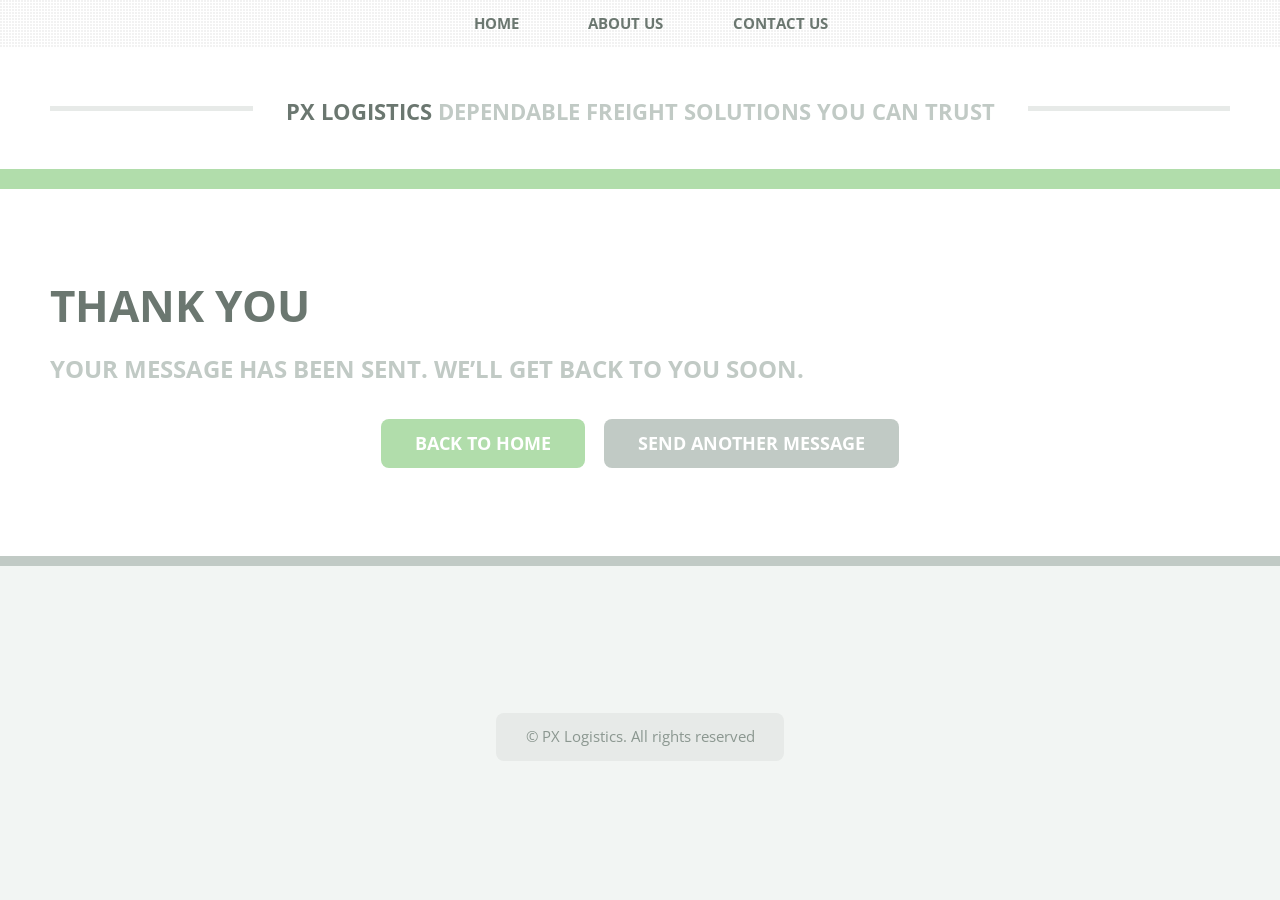
<file: thank-you.html>
<!DOCTYPE HTML>
<html>
<head>
	<title>Thank You - PX Logistics</title>
	<meta charset="utf-8" />
	<meta name="viewport" content="width=device-width, initial-scale=1, user-scalable=no" />
	<link rel="stylesheet" href="assets/css/main.css" />
</head>
<body class="is-preload">
	<div id="page-wrapper">
		<header id="header">
			<div class="logo container">
				<div>
					<h1><a href="index.html" id="logo">PX Logistics</a></h1>
					<p>Dependable Freight Solutions You Can Trust</p>
				</div>
			</div>
		</header>

		<nav id="nav">
			<ul>
				<li><a href="index.html">Home</a></li>
				<li><a href="about-us.html">About Us</a></li>
				<li><a href="contact-us.html">Contact Us</a></li>
			</ul>
		</nav>

		<section id="main">
			<div class="container">
				<div class="row">
					<div class="col-12">
						<div class="content">
							<article class="box page-content">
								<header>
									<h2>Thank You</h2>
									<p>Your message has been sent. We’ll get back to you soon.</p>
								</header>

								<ul class="actions">
									<li><a href="index.html" class="button primary">Back to Home</a></li>
									<li><a href="contact-us.html" class="button alt">Send Another Message</a></li>
								</ul>
							</article>
						</div>
					</div>
				</div>
			</div>
		</section>

		<footer id="footer">
			<div class="container">
				<div id="copyright">
					<ul class="menu">
						<li>&copy; PX Logistics. All rights reserved</li>
					</ul>
				</div>
			</div>
		</footer>
	</div>

	<script src="assets/js/jquery.min.js"></script>
	<script src="assets/js/jquery.dropotron.min.js"></script>
	<script src="assets/js/jquery.scrolly.min.js"></script>
	<script src="assets/js/browser.min.js"></script>
	<script src="assets/js/breakpoints.min.js"></script>
	<script src="assets/js/util.js"></script>
	<script src="assets/js/main.js"></script>
</body>
</html>
</file>
<file: assets/css/main.css>
@import url("fontawesome-all.min.css");
@import url("https://fonts.googleapis.com/css?family=Open+Sans:400,400italic,700,700italic|Open+Sans+Condensed:700");

/*
	TXT by HTML5 UP
	html5up.net | @ajlkn
	Free for personal and commercial use under the CCA 3.0 license (html5up.net/license)
*/

html, body, div, span, applet, object,
iframe, h1, h2, h3, h4, h5, h6, p, blockquote,
pre, a, abbr, acronym, address, big, cite,
code, del, dfn, em, img, ins, kbd, q, s, samp,
small, strike, strong, sub, sup, tt, var, b,
u, i, center, dl, dt, dd, ol, ul, li, fieldset,
form, label, legend, table, caption, tbody,
tfoot, thead, tr, th, td, article, aside,
canvas, details, embed, figure, figcaption,
footer, header, hgroup, menu, nav, output, ruby,
section, summary, time, mark, audio, video {
	margin: 0;
	padding: 0;
	border: 0;
	font-size: 100%;
	font: inherit;
	vertical-align: baseline;}

article, aside, details, figcaption, figure,
footer, header, hgroup, menu, nav, section {
	display: block;}

body {
	line-height: 1;
}

ol, ul {
	list-style: none;
}

blockquote, q {
	quotes: none;
}

	blockquote:before, blockquote:after, q:before, q:after {
		content: '';
		content: none;
	}

table {
	border-collapse: collapse;
	border-spacing: 0;
}

body {
	-webkit-text-size-adjust: none;
}

mark {
	background-color: transparent;
	color: inherit;
}

input::-moz-focus-inner {
	border: 0;
	padding: 0;
}

input, select, textarea {
	-moz-appearance: none;
	-webkit-appearance: none;
	-ms-appearance: none;
	appearance: none;
}

/* Basic */

	html {
		box-sizing: border-box;
	}

	*, *:before, *:after {
		box-sizing: inherit;
	}

	body {
		background: #f2f5f3;
	}

		body.is-preload *, body.is-preload *:before, body.is-preload *:after {
			-moz-animation: none !important;
			-webkit-animation: none !important;
			-ms-animation: none !important;
			animation: none !important;
			-moz-transition: none !important;
			-webkit-transition: none !important;
			-ms-transition: none !important;
			transition: none !important;
		}

	body, input, textarea, select {
		font-family: 'Open Sans', sans-serif;
		font-weight: 400;
		color: #6b7770;
		font-size: 13pt;
		line-height: 2em;
	}

	h1, h2, h3, h4, h5, h6 {
		font-family: 'Open Sans Condensed', sans-serif;
		font-weight: 700;
		text-transform: uppercase;
		color: #6b7770;
		margin: 0 0 0.5em 0;
		line-height: 1.3;
	}

	h1 a, h2 a, h3 a, h4 a, h5 a, h6 a {
		text-decoration: none;
		color: inherit;
	}

	h2 {
		font-size: 1.65em;
	}

		h2.major {
			position: relative;
			border-top: solid 5px #e7eae8;
			font-size: 1.65em;
			text-align: center;
			margin: 0 0 3em 0;
			top: 0.775em;
		}

			h2.major span {
				background: #fff;
				position: relative;
				display: inline-block;
				top: -0.775em;
				padding: 0 1.25em 0 1.25em;
			}

	h3, h4 {
		font-size: 1.25em;
	}

	a {
		color: #006376;
		text-decoration: underline;
	}

		a:hover {
			text-decoration: none;
		}

	b, strong {
		font-weight: 700;
		color: #6b7770;
	}

	i, em {
		font-style: italic;
	}

	br.clear {
		clear: both;
	}

	sub {
		position: relative;
		top: 0.5em;
		font-size: 0.8em;
	}

	sup {
		position: relative;
		top: -0.5em;
		font-size: 0.8em;
	}

	hr {
		border: 0;
		border-top: solid 2px #E7EAE8;
		margin: 0 0 3em 0;
	}

	blockquote {
		border-left: solid 5px #E7EAE8;
		padding: 1em 0 1em 1.5em;
		font-style: italic;
	}

	p, ul, ol, dl, table {
		margin-bottom: 3em;
	}

/* Section/Article */

	section, article {
		margin-bottom: 6em;
	}

		section > :last-child, section:last-child, article > :last-child, article:last-child {
			margin-bottom: 0;
		}

	header > p {
		display: block;
		font-family: 'Open Sans Condensed', sans-serif;
		font-weight: 700;
		text-transform: uppercase;
		color: #c1cac5;
	}

/* Container */

	.container {
		margin: 0 auto;
		max-width: 100%;
		width: 64em;
	}

		@media screen and (max-width: 1680px) {

			.container {
				width: 75em;
			}

		}

		@media screen and (max-width: 1280px) {

			.container {
				width: calc(100% - 100px);
			}

		}

		@media screen and (max-width: 980px) {

			.container {
				width: calc(100% - 100px);
			}

		}

		@media screen and (max-width: 736px) {

			.container {
				width: calc(100% - 40px);
			}

		}

		@media screen and (max-width: 360px) {

			.container {
				width: calc(100% - 30px);
			}

		}

/* Row */

	.row {
		display: flex;
		flex-wrap: wrap;
		box-sizing: border-box;
		align-items: stretch;
	}

		.row > * {
			box-sizing: border-box;
		}

		.row.gtr-uniform > * > :last-child {
			margin-bottom: 0;
		}

		.row.aln-left {
			justify-content: flex-start;
		}

		.row.aln-center {
			justify-content: center;
		}

		.row.aln-right {
			justify-content: flex-end;
		}

		.row.aln-top {
			align-items: flex-start;
		}

		.row.aln-middle {
			align-items: center;
		}

		.row.aln-bottom {
			align-items: flex-end;
		}

		.row > .imp {
			order: -1;
		}

		.row > .col-1 {
			width: 8.33333%;
		}

		.row > .off-1 {
			margin-left: 8.33333%;
		}

		.row > .col-2 {
			width: 16.66667%;
		}

		.row > .off-2 {
			margin-left: 16.66667%;
		}

		.row > .col-3 {
			width: 25%;
		}

		.row > .off-3 {
			margin-left: 25%;
		}

		.row > .col-4 {
			width: 33.33333%;
		}

		.row > .off-4 {
			margin-left: 33.33333%;
		}

		.row > .col-5 {
			width: 41.66667%;
		}

		.row > .off-5 {
			margin-left: 41.66667%;
		}

		.row > .col-6 {
			width: 50%;
		}

		.row > .off-6 {
			margin-left: 50%;
		}

		.row > .col-7 {
			width: 58.33333%;
		}

		.row > .off-7 {
			margin-left: 58.33333%;
		}

		.row > .col-8 {
			width: 66.66667%;
		}

		.row > .off-8 {
			margin-left: 66.66667%;
		}

		.row > .col-9 {
			width: 75%;
		}

		.row > .off-9 {
			margin-left: 75%;
		}

		.row > .col-10 {
			width: 83.33333%;
		}

		.row > .off-10 {
			margin-left: 83.33333%;
		}

		.row > .col-11 {
			width: 91.66667%;
		}

		.row > .off-11 {
			margin-left: 91.66667%;
		}

		.row > .col-12 {
			width: 100%;
		}

		.row > .off-12 {
			margin-left: 100%;
		}

		.row.gtr-0 {
			margin-top: 0px;
			margin-left: 0px;
		}

			.row.gtr-0 > * {
				padding: 0px 0 0 0px;
			}

			.row.gtr-0.gtr-uniform {
				margin-top: 0px;
			}

				.row.gtr-0.gtr-uniform > * {
					padding-top: 0px;
				}

		.row.gtr-25 {
			margin-top: -12.5px;
			margin-left: -12.5px;
		}

			.row.gtr-25 > * {
				padding: 12.5px 0 0 12.5px;
			}

			.row.gtr-25.gtr-uniform {
				margin-top: -12.5px;
			}

				.row.gtr-25.gtr-uniform > * {
					padding-top: 12.5px;
				}

		.row.gtr-50 {
			margin-top: -25px;
			margin-left: -25px;
		}

			.row.gtr-50 > * {
				padding: 25px 0 0 25px;
			}

			.row.gtr-50.gtr-uniform {
				margin-top: -25px;
			}

				.row.gtr-50.gtr-uniform > * {
					padding-top: 25px;
				}

		.row {
			margin-top: -50px;
			margin-left: -50px;
		}

			.row > * {
				padding: 50px 0 0 50px;
			}

			.row.gtr-uniform {
				margin-top: -50px;
			}

				.row.gtr-uniform > * {
					padding-top: 50px;
				}

		.row.gtr-150 {
			margin-top: -75px;
			margin-left: -75px;
		}

			.row.gtr-150 > * {
				padding: 75px 0 0 75px;
			}

			.row.gtr-150.gtr-uniform {
				margin-top: -75px;
			}

				.row.gtr-150.gtr-uniform > * {
					padding-top: 75px;
				}

		.row.gtr-200 {
			margin-top: -100px;
			margin-left: -100px;
		}

			.row.gtr-200 > * {
				padding: 100px 0 0 100px;
			}

			.row.gtr-200.gtr-uniform {
				margin-top: -100px;
			}

				.row.gtr-200.gtr-uniform > * {
					padding-top: 100px;
				}

		@media screen and (max-width: 1680px) {

			.row {
				display: flex;
				flex-wrap: wrap;
				box-sizing: border-box;
				align-items: stretch;
			}

				.row > * {
					box-sizing: border-box;
				}

				.row.gtr-uniform > * > :last-child {
					margin-bottom: 0;
				}

				.row.aln-left {
					justify-content: flex-start;
				}

				.row.aln-center {
					justify-content: center;
				}

				.row.aln-right {
					justify-content: flex-end;
				}

				.row.aln-top {
					align-items: flex-start;
				}

				.row.aln-middle {
					align-items: center;
				}

				.row.aln-bottom {
					align-items: flex-end;
				}

				.row > .imp-xlarge {
					order: -1;
				}

				.row > .col-1-xlarge {
					width: 8.33333%;
				}

				.row > .off-1-xlarge {
					margin-left: 8.33333%;
				}

				.row > .col-2-xlarge {
					width: 16.66667%;
				}

				.row > .off-2-xlarge {
					margin-left: 16.66667%;
				}

				.row > .col-3-xlarge {
					width: 25%;
				}

				.row > .off-3-xlarge {
					margin-left: 25%;
				}

				.row > .col-4-xlarge {
					width: 33.33333%;
				}

				.row > .off-4-xlarge {
					margin-left: 33.33333%;
				}

				.row > .col-5-xlarge {
					width: 41.66667%;
				}

				.row > .off-5-xlarge {
					margin-left: 41.66667%;
				}

				.row > .col-6-xlarge {
					width: 50%;
				}

				.row > .off-6-xlarge {
					margin-left: 50%;
				}

				.row > .col-7-xlarge {
					width: 58.33333%;
				}

				.row > .off-7-xlarge {
					margin-left: 58.33333%;
				}

				.row > .col-8-xlarge {
					width: 66.66667%;
				}

				.row > .off-8-xlarge {
					margin-left: 66.66667%;
				}

				.row > .col-9-xlarge {
					width: 75%;
				}

				.row > .off-9-xlarge {
					margin-left: 75%;
				}

				.row > .col-10-xlarge {
					width: 83.33333%;
				}

				.row > .off-10-xlarge {
					margin-left: 83.33333%;
				}

				.row > .col-11-xlarge {
					width: 91.66667%;
				}

				.row > .off-11-xlarge {
					margin-left: 91.66667%;
				}

				.row > .col-12-xlarge {
					width: 100%;
				}

				.row > .off-12-xlarge {
					margin-left: 100%;
				}

				.row.gtr-0 {
					margin-top: 0px;
					margin-left: 0px;
				}

					.row.gtr-0 > * {
						padding: 0px 0 0 0px;
					}

					.row.gtr-0.gtr-uniform {
						margin-top: 0px;
					}

						.row.gtr-0.gtr-uniform > * {
							padding-top: 0px;
						}

				.row.gtr-25 {
					margin-top: -12.5px;
					margin-left: -12.5px;
				}

					.row.gtr-25 > * {
						padding: 12.5px 0 0 12.5px;
					}

					.row.gtr-25.gtr-uniform {
						margin-top: -12.5px;
					}

						.row.gtr-25.gtr-uniform > * {
							padding-top: 12.5px;
						}

				.row.gtr-50 {
					margin-top: -25px;
					margin-left: -25px;
				}

					.row.gtr-50 > * {
						padding: 25px 0 0 25px;
					}

					.row.gtr-50.gtr-uniform {
						margin-top: -25px;
					}

						.row.gtr-50.gtr-uniform > * {
							padding-top: 25px;
						}

				.row {
					margin-top: -50px;
					margin-left: -50px;
				}

					.row > * {
						padding: 50px 0 0 50px;
					}

					.row.gtr-uniform {
						margin-top: -50px;
					}

						.row.gtr-uniform > * {
							padding-top: 50px;
						}

				.row.gtr-150 {
					margin-top: -75px;
					margin-left: -75px;
				}

					.row.gtr-150 > * {
						padding: 75px 0 0 75px;
					}

					.row.gtr-150.gtr-uniform {
						margin-top: -75px;
					}

						.row.gtr-150.gtr-uniform > * {
							padding-top: 75px;
						}

				.row.gtr-200 {
					margin-top: -100px;
					margin-left: -100px;
				}

					.row.gtr-200 > * {
						padding: 100px 0 0 100px;
					}

					.row.gtr-200.gtr-uniform {
						margin-top: -100px;
					}

						.row.gtr-200.gtr-uniform > * {
							padding-top: 100px;
						}

		}

		@media screen and (max-width: 1280px) {

			.row {
				display: flex;
				flex-wrap: wrap;
				box-sizing: border-box;
				align-items: stretch;
			}

				.row > * {
					box-sizing: border-box;
				}

				.row.gtr-uniform > * > :last-child {
					margin-bottom: 0;
				}

				.row.aln-left {
					justify-content: flex-start;
				}

				.row.aln-center {
					justify-content: center;
				}

				.row.aln-right {
					justify-content: flex-end;
				}

				.row.aln-top {
					align-items: flex-start;
				}

				.row.aln-middle {
					align-items: center;
				}

				.row.aln-bottom {
					align-items: flex-end;
				}

				.row > .imp-large {
					order: -1;
				}

				.row > .col-1-large {
					width: 8.33333%;
				}

				.row > .off-1-large {
					margin-left: 8.33333%;
				}

				.row > .col-2-large {
					width: 16.66667%;
				}

				.row > .off-2-large {
					margin-left: 16.66667%;
				}

				.row > .col-3-large {
					width: 25%;
				}

				.row > .off-3-large {
					margin-left: 25%;
				}

				.row > .col-4-large {
					width: 33.33333%;
				}

				.row > .off-4-large {
					margin-left: 33.33333%;
				}

				.row > .col-5-large {
					width: 41.66667%;
				}

				.row > .off-5-large {
					margin-left: 41.66667%;
				}

				.row > .col-6-large {
					width: 50%;
				}

				.row > .off-6-large {
					margin-left: 50%;
				}

				.row > .col-7-large {
					width: 58.33333%;
				}

				.row > .off-7-large {
					margin-left: 58.33333%;
				}

				.row > .col-8-large {
					width: 66.66667%;
				}

				.row > .off-8-large {
					margin-left: 66.66667%;
				}

				.row > .col-9-large {
					width: 75%;
				}

				.row > .off-9-large {
					margin-left: 75%;
				}

				.row > .col-10-large {
					width: 83.33333%;
				}

				.row > .off-10-large {
					margin-left: 83.33333%;
				}

				.row > .col-11-large {
					width: 91.66667%;
				}

				.row > .off-11-large {
					margin-left: 91.66667%;
				}

				.row > .col-12-large {
					width: 100%;
				}

				.row > .off-12-large {
					margin-left: 100%;
				}

				.row.gtr-0 {
					margin-top: 0px;
					margin-left: 0px;
				}

					.row.gtr-0 > * {
						padding: 0px 0 0 0px;
					}

					.row.gtr-0.gtr-uniform {
						margin-top: 0px;
					}

						.row.gtr-0.gtr-uniform > * {
							padding-top: 0px;
						}

				.row.gtr-25 {
					margin-top: -10px;
					margin-left: -10px;
				}

					.row.gtr-25 > * {
						padding: 10px 0 0 10px;
					}

					.row.gtr-25.gtr-uniform {
						margin-top: -10px;
					}

						.row.gtr-25.gtr-uniform > * {
							padding-top: 10px;
						}

				.row.gtr-50 {
					margin-top: -20px;
					margin-left: -20px;
				}

					.row.gtr-50 > * {
						padding: 20px 0 0 20px;
					}

					.row.gtr-50.gtr-uniform {
						margin-top: -20px;
					}

						.row.gtr-50.gtr-uniform > * {
							padding-top: 20px;
						}

				.row {
					margin-top: -40px;
					margin-left: -40px;
				}

					.row > * {
						padding: 40px 0 0 40px;
					}

					.row.gtr-uniform {
						margin-top: -40px;
					}

						.row.gtr-uniform > * {
							padding-top: 40px;
						}

				.row.gtr-150 {
					margin-top: -60px;
					margin-left: -60px;
				}

					.row.gtr-150 > * {
						padding: 60px 0 0 60px;
					}

					.row.gtr-150.gtr-uniform {
						margin-top: -60px;
					}

						.row.gtr-150.gtr-uniform > * {
							padding-top: 60px;
						}

				.row.gtr-200 {
					margin-top: -80px;
					margin-left: -80px;
				}

					.row.gtr-200 > * {
						padding: 80px 0 0 80px;
					}

					.row.gtr-200.gtr-uniform {
						margin-top: -80px;
					}

						.row.gtr-200.gtr-uniform > * {
							padding-top: 80px;
						}

		}

		@media screen and (max-width: 980px) {

			.row {
				display: flex;
				flex-wrap: wrap;
				box-sizing: border-box;
				align-items: stretch;
			}

				.row > * {
					box-sizing: border-box;
				}

				.row.gtr-uniform > * > :last-child {
					margin-bottom: 0;
				}

				.row.aln-left {
					justify-content: flex-start;
				}

				.row.aln-center {
					justify-content: center;
				}

				.row.aln-right {
					justify-content: flex-end;
				}

				.row.aln-top {
					align-items: flex-start;
				}

				.row.aln-middle {
					align-items: center;
				}

				.row.aln-bottom {
					align-items: flex-end;
				}

				.row > .imp-medium {
					order: -1;
				}

				.row > .col-1-medium {
					width: 8.33333%;
				}

				.row > .off-1-medium {
					margin-left: 8.33333%;
				}

				.row > .col-2-medium {
					width: 16.66667%;
				}

				.row > .off-2-medium {
					margin-left: 16.66667%;
				}

				.row > .col-3-medium {
					width: 25%;
				}

				.row > .off-3-medium {
					margin-left: 25%;
				}

				.row > .col-4-medium {
					width: 33.33333%;
				}

				.row > .off-4-medium {
					margin-left: 33.33333%;
				}

				.row > .col-5-medium {
					width: 41.66667%;
				}

				.row > .off-5-medium {
					margin-left: 41.66667%;
				}

				.row > .col-6-medium {
					width: 50%;
				}

				.row > .off-6-medium {
					margin-left: 50%;
				}

				.row > .col-7-medium {
					width: 58.33333%;
				}

				.row > .off-7-medium {
					margin-left: 58.33333%;
				}

				.row > .col-8-medium {
					width: 66.66667%;
				}

				.row > .off-8-medium {
					margin-left: 66.66667%;
				}

				.row > .col-9-medium {
					width: 75%;
				}

				.row > .off-9-medium {
					margin-left: 75%;
				}

				.row > .col-10-medium {
					width: 83.33333%;
				}

				.row > .off-10-medium {
					margin-left: 83.33333%;
				}

				.row > .col-11-medium {
					width: 91.66667%;
				}

				.row > .off-11-medium {
					margin-left: 91.66667%;
				}

				.row > .col-12-medium {
					width: 100%;
				}

				.row > .off-12-medium {
					margin-left: 100%;
				}

				.row.gtr-0 {
					margin-top: 0px;
					margin-left: 0px;
				}

					.row.gtr-0 > * {
						padding: 0px 0 0 0px;
					}

					.row.gtr-0.gtr-uniform {
						margin-top: 0px;
					}

						.row.gtr-0.gtr-uniform > * {
							padding-top: 0px;
						}

				.row.gtr-25 {
					margin-top: -12.5px;
					margin-left: -12.5px;
				}

					.row.gtr-25 > * {
						padding: 12.5px 0 0 12.5px;
					}

					.row.gtr-25.gtr-uniform {
						margin-top: -12.5px;
					}

						.row.gtr-25.gtr-uniform > * {
							padding-top: 12.5px;
						}

				.row.gtr-50 {
					margin-top: -25px;
					margin-left: -25px;
				}

					.row.gtr-50 > * {
						padding: 25px 0 0 25px;
					}

					.row.gtr-50.gtr-uniform {
						margin-top: -25px;
					}

						.row.gtr-50.gtr-uniform > * {
							padding-top: 25px;
						}

				.row {
					margin-top: -50px;
					margin-left: -50px;
				}

					.row > * {
						padding: 50px 0 0 50px;
					}

					.row.gtr-uniform {
						margin-top: -50px;
					}

						.row.gtr-uniform > * {
							padding-top: 50px;
						}

				.row.gtr-150 {
					margin-top: -75px;
					margin-left: -75px;
				}

					.row.gtr-150 > * {
						padding: 75px 0 0 75px;
					}

					.row.gtr-150.gtr-uniform {
						margin-top: -75px;
					}

						.row.gtr-150.gtr-uniform > * {
							padding-top: 75px;
						}

				.row.gtr-200 {
					margin-top: -100px;
					margin-left: -100px;
				}

					.row.gtr-200 > * {
						padding: 100px 0 0 100px;
					}

					.row.gtr-200.gtr-uniform {
						margin-top: -100px;
					}

						.row.gtr-200.gtr-uniform > * {
							padding-top: 100px;
						}

		}

		@media screen and (max-width: 736px) {

			.row {
				display: flex;
				flex-wrap: wrap;
				box-sizing: border-box;
				align-items: stretch;
			}

				.row > * {
					box-sizing: border-box;
				}

				.row.gtr-uniform > * > :last-child {
					margin-bottom: 0;
				}

				.row.aln-left {
					justify-content: flex-start;
				}

				.row.aln-center {
					justify-content: center;
				}

				.row.aln-right {
					justify-content: flex-end;
				}

				.row.aln-top {
					align-items: flex-start;
				}

				.row.aln-middle {
					align-items: center;
				}

				.row.aln-bottom {
					align-items: flex-end;
				}

				.row > .imp-small {
					order: -1;
				}

				.row > .col-1-small {
					width: 8.33333%;
				}

				.row > .off-1-small {
					margin-left: 8.33333%;
				}

				.row > .col-2-small {
					width: 16.66667%;
				}

				.row > .off-2-small {
					margin-left: 16.66667%;
				}

				.row > .col-3-small {
					width: 25%;
				}

				.row > .off-3-small {
					margin-left: 25%;
				}

				.row > .col-4-small {
					width: 33.33333%;
				}

				.row > .off-4-small {
					margin-left: 33.33333%;
				}

				.row > .col-5-small {
					width: 41.66667%;
				}

				.row > .off-5-small {
					margin-left: 41.66667%;
				}

				.row > .col-6-small {
					width: 50%;
				}

				.row > .off-6-small {
					margin-left: 50%;
				}

				.row > .col-7-small {
					width: 58.33333%;
				}

				.row > .off-7-small {
					margin-left: 58.33333%;
				}

				.row > .col-8-small {
					width: 66.66667%;
				}

				.row > .off-8-small {
					margin-left: 66.66667%;
				}

				.row > .col-9-small {
					width: 75%;
				}

				.row > .off-9-small {
					margin-left: 75%;
				}

				.row > .col-10-small {
					width: 83.33333%;
				}

				.row > .off-10-small {
					margin-left: 83.33333%;
				}

				.row > .col-11-small {
					width: 91.66667%;
				}

				.row > .off-11-small {
					margin-left: 91.66667%;
				}

				.row > .col-12-small {
					width: 100%;
				}

				.row > .off-12-small {
					margin-left: 100%;
				}

				.row.gtr-0 {
					margin-top: 0px;
					margin-left: 0px;
				}

					.row.gtr-0 > * {
						padding: 0px 0 0 0px;
					}

					.row.gtr-0.gtr-uniform {
						margin-top: 0px;
					}

						.row.gtr-0.gtr-uniform > * {
							padding-top: 0px;
						}

				.row.gtr-25 {
					margin-top: -5px;
					margin-left: -5px;
				}

					.row.gtr-25 > * {
						padding: 5px 0 0 5px;
					}

					.row.gtr-25.gtr-uniform {
						margin-top: -5px;
					}

						.row.gtr-25.gtr-uniform > * {
							padding-top: 5px;
						}

				.row.gtr-50 {
					margin-top: -10px;
					margin-left: -10px;
				}

					.row.gtr-50 > * {
						padding: 10px 0 0 10px;
					}

					.row.gtr-50.gtr-uniform {
						margin-top: -10px;
					}

						.row.gtr-50.gtr-uniform > * {
							padding-top: 10px;
						}

				.row {
					margin-top: -20px;
					margin-left: -20px;
				}

					.row > * {
						padding: 20px 0 0 20px;
					}

					.row.gtr-uniform {
						margin-top: -20px;
					}

						.row.gtr-uniform > * {
							padding-top: 20px;
						}

				.row.gtr-150 {
					margin-top: -30px;
					margin-left: -30px;
				}

					.row.gtr-150 > * {
						padding: 30px 0 0 30px;
					}

					.row.gtr-150.gtr-uniform {
						margin-top: -30px;
					}

						.row.gtr-150.gtr-uniform > * {
							padding-top: 30px;
						}

				.row.gtr-200 {
					margin-top: -40px;
					margin-left: -40px;
				}

					.row.gtr-200 > * {
						padding: 40px 0 0 40px;
					}

					.row.gtr-200.gtr-uniform {
						margin-top: -40px;
					}

						.row.gtr-200.gtr-uniform > * {
							padding-top: 40px;
						}

		}

		@media screen and (max-width: 360px) {

			.row {
				display: flex;
				flex-wrap: wrap;
				box-sizing: border-box;
				align-items: stretch;
			}

				.row > * {
					box-sizing: border-box;
				}

				.row.gtr-uniform > * > :last-child {
					margin-bottom: 0;
				}

				.row.aln-left {
					justify-content: flex-start;
				}

				.row.aln-center {
					justify-content: center;
				}

				.row.aln-right {
					justify-content: flex-end;
				}

				.row.aln-top {
					align-items: flex-start;
				}

				.row.aln-middle {
					align-items: center;
				}

				.row.aln-bottom {
					align-items: flex-end;
				}

				.row > .imp-xsmall {
					order: -1;
				}

				.row > .col-1-xsmall {
					width: 8.33333%;
				}

				.row > .off-1-xsmall {
					margin-left: 8.33333%;
				}

				.row > .col-2-xsmall {
					width: 16.66667%;
				}

				.row > .off-2-xsmall {
					margin-left: 16.66667%;
				}

				.row > .col-3-xsmall {
					width: 25%;
				}

				.row > .off-3-xsmall {
					margin-left: 25%;
				}

				.row > .col-4-xsmall {
					width: 33.33333%;
				}

				.row > .off-4-xsmall {
					margin-left: 33.33333%;
				}

				.row > .col-5-xsmall {
					width: 41.66667%;
				}

				.row > .off-5-xsmall {
					margin-left: 41.66667%;
				}

				.row > .col-6-xsmall {
					width: 50%;
				}

				.row > .off-6-xsmall {
					margin-left: 50%;
				}

				.row > .col-7-xsmall {
					width: 58.33333%;
				}

				.row > .off-7-xsmall {
					margin-left: 58.33333%;
				}

				.row > .col-8-xsmall {
					width: 66.66667%;
				}

				.row > .off-8-xsmall {
					margin-left: 66.66667%;
				}

				.row > .col-9-xsmall {
					width: 75%;
				}

				.row > .off-9-xsmall {
					margin-left: 75%;
				}

				.row > .col-10-xsmall {
					width: 83.33333%;
				}

				.row > .off-10-xsmall {
					margin-left: 83.33333%;
				}

				.row > .col-11-xsmall {
					width: 91.66667%;
				}

				.row > .off-11-xsmall {
					margin-left: 91.66667%;
				}

				.row > .col-12-xsmall {
					width: 100%;
				}

				.row > .off-12-xsmall {
					margin-left: 100%;
				}

				.row.gtr-0 {
					margin-top: 0px;
					margin-left: 0px;
				}

					.row.gtr-0 > * {
						padding: 0px 0 0 0px;
					}

					.row.gtr-0.gtr-uniform {
						margin-top: 0px;
					}

						.row.gtr-0.gtr-uniform > * {
							padding-top: 0px;
						}

				.row.gtr-25 {
					margin-top: -3.75px;
					margin-left: -3.75px;
				}

					.row.gtr-25 > * {
						padding: 3.75px 0 0 3.75px;
					}

					.row.gtr-25.gtr-uniform {
						margin-top: -3.75px;
					}

						.row.gtr-25.gtr-uniform > * {
							padding-top: 3.75px;
						}

				.row.gtr-50 {
					margin-top: -7.5px;
					margin-left: -7.5px;
				}

					.row.gtr-50 > * {
						padding: 7.5px 0 0 7.5px;
					}

					.row.gtr-50.gtr-uniform {
						margin-top: -7.5px;
					}

						.row.gtr-50.gtr-uniform > * {
							padding-top: 7.5px;
						}

				.row {
					margin-top: -15px;
					margin-left: -15px;
				}

					.row > * {
						padding: 15px 0 0 15px;
					}

					.row.gtr-uniform {
						margin-top: -15px;
					}

						.row.gtr-uniform > * {
							padding-top: 15px;
						}

				.row.gtr-150 {
					margin-top: -22.5px;
					margin-left: -22.5px;
				}

					.row.gtr-150 > * {
						padding: 22.5px 0 0 22.5px;
					}

					.row.gtr-150.gtr-uniform {
						margin-top: -22.5px;
					}

						.row.gtr-150.gtr-uniform > * {
							padding-top: 22.5px;
						}

				.row.gtr-200 {
					margin-top: -30px;
					margin-left: -30px;
				}

					.row.gtr-200 > * {
						padding: 30px 0 0 30px;
					}

					.row.gtr-200.gtr-uniform {
						margin-top: -30px;
					}

						.row.gtr-200.gtr-uniform > * {
							padding-top: 30px;
						}

		}

/* Image */

	.image {
		position: relative;
		display: inline-block;
		border-radius: 8px;
	}

		.image img {
			display: block;
			width: 100%;
			border-radius: 8px;
		}

		.image:before {
			content: '';
			position: absolute;
			left: 0;
			top: 0;
			width: 100%;
			height: 100%;
			background: url("images/overlay.png");
			border-radius: 8px;
		}

		.image.fit {
			display: block;
			width: 100%;
		}

		.image.featured {
			display: block;
			width: 100%;
			margin: 0 0 2em 0;
		}

		.image.left {
			float: left;
			margin: 0 2em 2em 0;
		}

		.image.centered {
			display: block;
			margin: 0 0 2em 0;
		}

			.image.centered img {
				margin: 0 auto;
				width: auto;
			}

	/* Button */

		input[type="button"],
		input[type="submit"],
		input[type="reset"],
		button,
		.button {
			-webkit-appearance: none;
			appearance: none; /* fixes warning + cross-browser consistency */

			display: inline-block;
			font-family: 'Open Sans Condensed', sans-serif;
			font-weight: 700;
			text-transform: uppercase;
			text-decoration: none;
			background: #b1ddab;
			color: #fff;
			border: 0;
			line-height: 1em;
			border-radius: 8px;
			outline: 0;
			cursor: pointer;

			-moz-transition: background-color .2s ease-in-out;
			-webkit-transition: background-color .2s ease-in-out;
			-o-transition: background-color .2s ease-in-out;
			-ms-transition: background-color .2s ease-in-out;
			transition: background-color .2s ease-in-out;

			font-size: 1.25em;
			padding: 0.85em 1.85em;
			text-align: center;
		}

		input[type="button"]:hover,
		input[type="submit"]:hover,
		input[type="reset"]:hover,
		button:hover,
		.button:hover {
			background: #c1edbb;
		}

		input[type="button"]:active,
		input[type="submit"]:active,
		input[type="reset"]:active,
		button:active,
		.button:active {
			background: #a1cd9b;
		}

		input[type="button"].alt,
		input[type="submit"].alt,
		input[type="reset"].alt,
		button.alt,
		.button.alt {
			background: #c1cac5;
		}

			input[type="button"].alt:hover,
			input[type="submit"].alt:hover,
			input[type="reset"].alt:hover,
			button.alt:hover,
			.button.alt:hover {
				background: #ccd5d0;
			}

			input[type="button"].alt:active,
			input[type="submit"].alt:active,
			input[type="reset"].alt:active,
			button.alt:active,
			.button.alt:active {
				background: #b1bab5;
			}

		input[type="button"].large,
		input[type="submit"].large,
		input[type="reset"].large,
		button.large,
		.button.large {
			font-size: 1.65em;
		}

/* List */

	ul {
		list-style: disc;
		padding-left: 1em;
	}

		ul li {
			padding-left: 0.5em;
		}

	ol {
		list-style: decimal;
		padding-left: 1.25em;
	}

		ol li {
			padding-left: 0.25em;
		}

/* Divided */

	ul.divided {
		list-style: none;
		padding-left: 0;
	}

		ul.divided > li {
			border-top: solid 2px #e7eae8;
			padding-top: 2.35em;
			margin-top: 2.35em;
			padding-left: 0;
		}

			ul.divided > li:first-child {
				border-top: 0;
				padding-top: 0;
				margin-top: 0;
			}

/* Actions */

	ul.actions {
		list-style: none;
		padding-left: 0;
		text-align: center;
		margin: 2em 0 0 0;
	}

		ul.actions li {
			display: inline-block;
			margin: 0 0 0 1em;
			padding-left: 0;
		}

			ul.actions li:first-child {
				margin-left: 0;
			}

/* Contact */

	ul.contact {
		list-style: none;
		padding-left: 0;
		cursor: default;
	}

		ul.contact li {
			-moz-transition: top .15s ease-in-out;
			-webkit-transition: top .15s ease-in-out;
			-ms-transition: top .15s ease-in-out;
			transition: top .15s ease-in-out;
			position: relative;
			display: inline-block;
			margin: 0 0.25em 0 0.25em;
			top: 0;
			padding-left: 0;
		}

			ul.contact li a {
				-moz-transition: background-color .2s ease-in-out;
				-webkit-transition: background-color .2s ease-in-out;
				-ms-transition: background-color .2s ease-in-out;
				transition: background-color .2s ease-in-out;
				display: block;
				position: relative;
				width: 48px;
				height: 48px;
				border-radius: 6px;
				outline: 0;
				background: #c1cac5;
				text-align: center;
			}

				ul.contact li a:before {
					color: #f2f5f3;
					font-size: 32px;
					line-height: 48px;
				}

			ul.contact li:hover {
				top: -5px;
			}

				ul.contact li:hover a.fa-facebook {
					background-color: #3C5A98;
				}

				ul.contact li:hover a.fa-twitter {
					background-color: #2DAAE4;
				}

				ul.contact li:hover a.fa-dribbble {
					background-color: #C4376B;
				}

				ul.contact li:hover a.fa-linkedin {
					background-color: #006599;
				}

				ul.contact li:hover a.fa-instagram {
					background-color: #2E5E86;
				}

				ul.contact li:hover a.fa-google-plus {
					background-color: #DA2713;
				}

			ul.contact li:active {
				top: 0;
			}

/* Contact Info (clickable text rows) */
			ul.contact-info {
				list-style: none;
				padding-left: 0;
				margin: 0;
				cursor: default;
			}

			ul.contact-info li {
				-moz-transition: top .15s ease-in-out;
				-webkit-transition: top .15s ease-in-out;
				-ms-transition: top .15s ease-in-out;
				transition: top .15s ease-in-out;
				position: relative;
				top: 0;
				margin: 0 0 0.75em 0;
				padding-left: 0;
			}

			/* Make links look like normal text (no blue/underline) */
			ul.contact-info li a {
				color: inherit;
				text-decoration: none;
			}

			/* Hover effect: move row up */
			ul.contact-info li:hover {
				top: -3px;
			}

			/* Optional: underline only on hover for clarity */
			ul.contact-info li a:hover {
				text-decoration: underline;
			}
			
/* Special */

	ul.special {
		list-style: none;
		padding-left: 0;
		cursor: default;
		position: relative;
		margin: -2em 0 4em -2em;
	}

		ul.special li {
			-moz-transition: top .15s ease-in-out;
			-webkit-transition: top .15s ease-in-out;
			-ms-transition: top .15s ease-in-out;
			transition: top .15s ease-in-out;
			position: relative;
			display: inline-block;
			top: 0;
			padding: 2em 0 0 2em;
		}

			ul.special li a {
				display: block;
				outline: 0;
			}

				ul.special li a:before {
					-moz-transition: background-color .2s ease-in-out;
					-webkit-transition: background-color .2s ease-in-out;
					-ms-transition: background-color .2s ease-in-out;
					transition: background-color .2s ease-in-out;
					display: block;
					text-align: center;
					background: #c1cac5;
					border-radius: 100%;
					width: 2.25em;
					height: 2.25em;
					line-height: 2.175em;
					font-size: 5em;
					color: #fff;
				}

			ul.special li:hover {
				top: -1em;
			}

				ul.special li:hover a:before {
					background: #b9d2ce;
				}

/* Meta */

	ul.meta {
		font-size: 0.85em;
		color: #a1aaa5;
		list-style: none;
		padding-left: 0;
	}

		ul.meta li {
			position: relative;
			display: inline-block;
			margin-left: 1em;
			padding-left: 0;
		}

			ul.meta li a {
				color: inherit;
				outline: 0;
			}

			ul.meta li:first-child {
				margin-left: 0;
			}

			ul.meta li:before {
				opacity: 0.5;
				cursor: default;
				margin-right: 0.5em;
			}

/* Menu */

	ul.menu {
		list-style: none;
		padding-left: 0;
	}

		ul.menu li {
			border-left: solid 1px #E7EAE8;
			display: inline-block;
			padding: 0 0 0 0.75em;
			margin: 0 0 0 0.75em;
		}

			ul.menu li:first-child {
				border-left: 0;
				margin-left: 0;
				padding-left: 0;
			}

/* Forms */

	form label {
		display: block;
		margin: 0 0 1em 0;
		font-family: 'Open Sans Condensed', sans-serif;
		font-weight: 700;
		text-transform: uppercase;
		color: #6b7770;
	}

	/* Inputs */
	form input[type="text"],
	form input[type="email"],
	form input[type="password"],
	form input[type="tel"],
	form select,
	form textarea {
		-webkit-appearance: none;
		appearance: none; /* fixes browser inconsistency */
		display: block;
		width: 100%;
		box-sizing: border-box; /* ensures equal sizing */
		border-radius: 8px;
		border: solid 2px #E7EAE8;
		background: #fff;
	}

	/* Focus state */
	form input[type="text"]:focus,
	form input[type="email"]:focus,
	form input[type="password"]:focus,
	form input[type="tel"]:focus,
	form select:focus,
	form textarea:focus {
		border-color: #a1cd9b;
		outline: none;
	}

	/* Height + spacing */
	form input[type="text"],
	form input[type="email"],
	form input[type="password"],
	form input[type="tel"],
	form select {
		height: 3em;        /* important fix */
		line-height: 3em;
		padding: 0 1em;
	}

	form textarea {
		min-height: 9em;
		padding: 1em;
	}

	form ::-webkit-input-placeholder {
		color: #555 !important;
	}

	form :-moz-placeholder {
		color: #555 !important;
	}

	form ::-moz-placeholder {
		color: #555 !important;
	}

	form :-ms-input-placeholder {
		color: #555 !important;
	}

	form ::-moz-focus-inner {
		border: 0;
	}

/* Tables */

	table {
		width: 100%;
	}

		table.default {
			width: 100%;
		}

			table.default tr {
				border-top: solid 2px #E7EAE8;
			}

				table.default tr:first-child {
					border-top: 0;
				}

			table.default td {
				padding: 0.5em 1em 0.5em 1em;
			}

			table.default th {
				text-align: left;
				padding: 0.5em 1em 0.5em 1em;
				margin: 0 0 1em 0;
				font-family: 'Open Sans Condensed', sans-serif;
				font-weight: 700;
				text-transform: uppercase;
				color: #6b7770;
			}

			table.default thead {
				background: #E7EAE8;
				color: #fff;
			}

/* Box */

	.box.highlight {
		text-align: center;
	}

		.box.highlight h2 {
			font-size: 3em;
			margin: 0 0 0.25em 0;
		}

		.box.highlight header > p {
			font-size: 1.65em;
			margin: 0 0 1.5em 0;
		}

	.box.feature {
		text-align: center;
	}

	.box.post header {
		margin: 0 0 2.5em 0;
	}

	.box.post h3 {
		font-size: 3em;
		margin: 0 0 0.25em 0;
	}

	.box.post header > p {
		font-size: 1.65em;
		margin: 0 0 0.5em 0;
	}

	.box.post ul.meta {
		margin: 0 0 0.5em 0;
	}

	.box.post-summary h3 {
		line-height: 1em;
		margin: 0 0 0.75em 0;
	}

	.box.post-summary .meta {
		margin: 0;
		line-height: 1em;
	}

	.box.page-content header {
		margin: 0 0 2.5em 0;
	}

	.box.page-content h2 {
		font-size: 3em;
		margin: 0 0 0.5em 0;
	}

	.box.page-content header > p {
		font-size: 1.65em;
		margin: 0 0 0.5em 0;
	}

	.box.page-content ul.meta {
		margin: 0 0 0.5em 0;
	}

/* Icons */

	.icon {
		text-decoration: none;
		position: relative;
		text-decoration: none;
	}

		.icon:before {
			-moz-osx-font-smoothing: grayscale;
			-webkit-font-smoothing: antialiased;
			display: inline-block;
			font-style: normal;
			font-variant: normal;
			text-rendering: auto;
			line-height: 1;
			text-transform: none !important;
			font-family: 'Font Awesome 5 Free';
			font-weight: 400;
		}

		.icon:before {
			line-height: inherit;
		}

		.icon > .label {
			display: none;
		}

		.icon.solid:before {
			font-weight: 900;
		}

		.icon.brands:before {
			font-family: 'Font Awesome 5 Brands';
		}

/* Page Wrapper */

	#page-wrapper > section {
		margin-bottom: 0;
	}

/* Header */

	#header {
		text-align: center;
		font-size: 2em;
		font-family: 'Open Sans Condensed', sans-serif;
		font-weight: 700;
		text-transform: uppercase;
		padding: 2em 0;
		background: #fff;
		margin: 0 auto;
	}

		#header .logo {
			position: relative;
			text-align: center;
			border-top: solid 5px #e7eae8;
			top: 0.65em;
		}

			#header .logo div {
				background: #fff;
				position: relative;
				display: inline-block;
				padding: 0 1.5em 0 1.5em;
				top: -0.65em;
			}

			#header .logo h1 {
				display: inline;
			}

			#header .logo p {
				display: inline;
				color: #C1CAC5;
			}

/* Nav */

	body {
		padding-top: 3.25em;
	}

	#nav {
		position: fixed;
		top: 0;
		left: 0;
		z-index: 1000;
		background-color: rgba(255, 255, 255, 0.95);
		background-image: url("images/overlay.png");
		width: 100%;
		height: 3.25em;
		line-height: 3.25em;
		text-align: center;
		font-family: 'Open Sans Condensed', sans-serif;
		font-weight: 700;
		text-transform: uppercase;
		cursor: default;
	}

		#nav ul {
			position: relative;
			z-index: 1001;
		}

		#nav li {
			display: inline-block;
			margin: 0 0.5em 0 0.5em;
			top: 0;
			position: relative;
			-moz-transition: top .15s ease-in-out;
			-webkit-transition: top .15s ease-in-out;
			-o-transition: top .15s ease-in-out;
			-ms-transition: top .15s ease-in-out;
			transition: top .15s ease-in-out;
		}

			#nav li > ul {
				display: none;
			}

			#nav li a, #nav li span {
				-moz-transition: background-color .075s ease-in-out, color .075s ease-in-out;
				-webkit-transition: background-color .075s ease-in-out, color .075s ease-in-out;
				-ms-transition: background-color .075s ease-in-out, color .075s ease-in-out;
				transition: background-color .075s ease-in-out, color .075s ease-in-out;
				position: relative;
				display: block;
				text-decoration: none;
				color: #6b7770;
				top: -6px;
				padding: 6px 1.5em 0.25em 1.5em;
				border-bottom-left-radius: 6px;
				border-bottom-right-radius: 6px;
				outline: 0;
			}

			#nav li:hover, #nav li.active {
				top: 3px;
			}

			#nav li:hover a, #nav li:hover span {
				background: #C1CAC5;
				color: #fff;
			}

			#nav li.active a, #nav li.active span {
				background: #C1CAC5;
				color: #fff;
			}

			#nav li.current a {
				background: #b1ddab;
				color: #fff;
			}

	.dropotron {
		list-style: none;
		background: #6B7770;
		color: #fff;
		border-radius: 6px;
		line-height: 2.75em;
		text-align: center;
		font-family: 'Open Sans Condensed', sans-serif;
		font-weight: 700;
		text-transform: uppercase;
		padding: 1em 0;
		text-align: left;
		min-width: 14em;
		margin-top: -1em;
		box-shadow: 0 1em 2em 0 rgba(0, 0, 0, 0.1);
	}

		.dropotron li {
			padding-left: 0;
		}

			.dropotron li > a, .dropotron li > span {
				display: block;
				color: #D7DAD8;
				text-decoration: none;
				padding: 0 1.25em;
			}

			.dropotron li:hover > a, .dropotron li:hover > span {
				color: #fff;
				background: #7B8780;
			}

			.dropotron li.active > a, .dropotron li.active > span {
				color: #fff;
				background: #7B8780;
			}

			.dropotron li:first-child {
				border-top: 0;
			}

		.dropotron.level-0 {
			margin-top: 1em;
			font-size: 0.9em;
		}

			.dropotron.level-0:before {
				content: '';
				position: absolute;
				left: 50%;
				margin-left: -1em;
				top: -0.65em;
				border-bottom: solid 1em #6B7770;
				border-left: solid 1em transparent;
				border-right: solid 1em transparent;
			}

/* Banner */

	#banner {
		position: relative;
		background-image: url("images/overlay.png"), url("images/overlay.png"), url("../../images/banner.jpg");
		background-position: top left, top left, center center;
		background-repeat: repeat, repeat, no-repeat;
		background-size: auto, auto, cover;
		z-index: 1;
		padding: 11em 0;
	}

		#banner .content {
			position: relative;
			background-color: rgba(21, 28, 23, 0.85);
			background-image: url("images/overlay.png"), url("images/highlight.png");
			background-position: top left, center center;
			background-size: auto, 100% 250%;
			background-repeat: repeat, no-repeat;
			text-align: center;
			margin: 0;
			padding: 4em 0 3.5em 0;
		}

			#banner .content h2 {
				color: #fff;
				font-size: 2.75em;
				margin: 0 0 0.5em 0;
			}

			#banner .content p {
				display: block;
				font-family: 'Open Sans Condensed', sans-serif;
				font-weight: 700;
				text-transform: uppercase;
				color: #575d59;
				font-size: 1.35em;
				margin: 0 0 1.25em 0;
			}

			#banner .content .button {
				-moz-transition: border-color .2s ease-in-out, color .2s ease-in-out;
				-webkit-transition: border-color .2s ease-in-out, color .2s ease-in-out;
				-ms-transition: border-color .2s ease-in-out, color .2s ease-in-out;
				transition: border-color .2s ease-in-out, color .2s ease-in-out;
				color: #b4b7b5;
				background: transparent !important;
				border: solid 4px #575d59;
				border-color: rgba(87, 93, 89, 0.35);
				font-size: 1.5em;
			}

				#banner .content .button:hover {
					color: #e4e7e5;
					border-color: rgba(87, 93, 89, 0.75);
				}

				#banner .content .button:active {
					color: #fff;
					border-color: #616763;
				}

/* Main */

	#main {
		background: #fff;
		border-top: solid 5px #b1ddab;
		border-bottom: solid 5px #c1cac5;
		border-top-width: 35px;
		border-bottom-width: 10px;
		padding: 6em 0 6em 0;
	}

/* Sidebar + Content */

	.sidebar h2.major {
		text-align: left;
		margin: 0 0 1.5em 0;
	}

		.sidebar h2.major span {
			padding-left: 0;
		}

/* Footer */

	#footer {
		text-align: center;
		padding: 8em 0 8em 0;
	}

		#footer a {
			color: inherit;
		}

		#footer h2.major {
			margin: 0 0 1.5em 0;
		}

			#footer h2.major span {
				background: #f2f5f3;
			}

/* Copyright */

	#copyright {
		display: inline-block;
		background: #e7eae8;
		padding: 0.75em 2em 0.75em 2em;
		border-radius: 8px;
		color: #8b9790;
		margin: 4em 0 0 0;
	}

		#copyright a {
			color: inherit;
		}

		#copyright .menu {
			margin: 0;
		}

			#copyright .menu li {
				border-color: #C1CAC5;
				border-width: 2px;
				line-height: 1em;
			}

/* XLarge */

	@media screen and (max-width: 1680px) {

		/* Basic */

			body, input, textarea, select {
				font-size: 12pt;
				line-height: 1.75em;
			}

	}

/* Large */

	@media screen and (max-width: 1280px) {

		/* Basic */

			body, input, textarea, select {
				font-size: 11pt;
			}

		/* Special */

			ul.special li a:before {
				font-size: 60px;
			}

		/* Box */

			.box.highlight h2 {
				font-size: 2.5em;
			}

			.box.highlight header > p {
				font-size: 1.25em;
			}

			.box.post h3 {
				font-size: 2.5em;
			}

			.box.post header > p {
				font-size: 1.25em;
			}

		/* Header */

			#header {
				font-size: 1.5em;
			}

		/* Banner */

			#banner {
				padding: 6em 0;
			}

				#banner .content {
					padding: 4em 0 3em 0;
				}

					#banner .content h2 {
						margin: 0 0 0.65em 0;
					}

					#banner .content p {
						margin: 0 0 1em 0;
					}

		/* Main */

			#main {
				border-top-width: 20px;
				border-bottom-width: 10px;
			}

		/* Footer */

			#footer {
				padding: 6em 0 6em 0;
			}

	}

/* Medium */

	#navPanel, #titleBar {
		display: none;
	}

	@media screen and (max-width: 980px) {

		/* Basic */

			html, body {
				overflow-x: hidden;
			}

		/* Box */

			.box br {
				display: none;
			}

		/* Header */

			#header {
				display: none;
			}

		/* Banner */

			#banner {
				padding: calc(14em + 44px) 0 14em 0;
			}

		/* Nav */

			#nav {
				display: none;
			}

		/* Main */

			#main {
				border-top-width: 0;
			}

		/* Sidebar */

			.sidebar {
				border-top: solid 2px #e7eae8;
				padding-top: 50px;
			}

		/* Nav */

			body {
				padding-top: 44px;
			}

				body.homepage {
					padding-top: 0;
				}

			#page-wrapper {
				-moz-backface-visibility: hidden;
				-webkit-backface-visibility: hidden;
				-ms-backface-visibility: hidden;
				backface-visibility: hidden;
				-moz-transition: -moz-transform 0.5s ease;
				-webkit-transition: -webkit-transform 0.5s ease;
				-ms-transition: -ms-transform 0.5s ease;
				transition: transform 0.5s ease;
				padding-bottom: 1px;
			}

			#titleBar {
				-moz-backface-visibility: hidden;
				-webkit-backface-visibility: hidden;
				-ms-backface-visibility: hidden;
				backface-visibility: hidden;
				-moz-transition: -moz-transform 0.5s ease;
				-webkit-transition: -webkit-transform 0.5s ease;
				-ms-transition: -ms-transform 0.5s ease;
				transition: transform 0.5s ease;
				display: block;
				height: 44px;
				left: 0;
				position: fixed;
				top: 0;
				width: 100%;
				z-index: 10001;
				background-color: rgba(21, 38, 23, 0.8);
				background-image: url("images/overlay.png");
			}

				#titleBar .title {
					display: block;
					position: relative;
					font-family: 'Open Sans Condensed', sans-serif;
					font-weight: 700;
					text-transform: uppercase;
					font-size: 1.25em;
					line-height: 44px;
					color: #fff;
					z-index: 1000;
					text-align: center;
				}

				#titleBar .toggle {
					text-decoration: none;
					position: absolute;
					left: 0;
					top: 0;
					width: 80px;
					height: 60px;
					z-index: 1001;
				}

					#titleBar .toggle:before {
						-moz-osx-font-smoothing: grayscale;
						-webkit-font-smoothing: antialiased;
						display: inline-block;
						font-style: normal;
						font-variant: normal;
						text-rendering: auto;
						line-height: 1;
						text-transform: none !important;
						font-family: 'Font Awesome 5 Free';
						font-weight: 900;
					}

					#titleBar .toggle:before {
						display: inline-block;
						text-decoration: none;
						position: absolute;
						left: 0;
						top: 0;
						background: #b1ddab;
						width: 44px;
						height: 44px;
						content: '\f0c9';
						color: #fff;
						text-align: center;
						line-height: 44px;
						font-size: 20px;
					}

					#titleBar .toggle:active:before {
						background-color: #a1cd9b;
					}

			#navPanel {
				-moz-backface-visibility: hidden;
				-webkit-backface-visibility: hidden;
				-ms-backface-visibility: hidden;
				backface-visibility: hidden;
				-moz-transform: translateX(-275px);
				-webkit-transform: translateX(-275px);
				-ms-transform: translateX(-275px);
				transform: translateX(-275px);
				-moz-transition: -moz-transform 0.5s ease;
				-webkit-transition: -webkit-transform 0.5s ease;
				-ms-transition: -ms-transform 0.5s ease;
				transition: transform 0.5s ease;
				display: block;
				height: 100%;
				left: 0;
				overflow-y: auto;
				position: fixed;
				top: 0;
				width: 275px;
				z-index: 10002;
				background-color: #353c37;
				background-image: url("images/overlay.png"), -moz-linear-gradient(top, rgba(0, 0, 0, 0), rgba(0, 0, 0, 0.5));
				background-image: url("images/overlay.png"), -webkit-linear-gradient(top, rgba(0, 0, 0, 0), rgba(0, 0, 0, 0.5));
				background-image: url("images/overlay.png"), -ms-linear-gradient(top, rgba(0, 0, 0, 0), rgba(0, 0, 0, 0.5));
				background-image: url("images/overlay.png"), linear-gradient(top, rgba(0, 0, 0, 0), rgba(0, 0, 0, 0.5));
				background-repeat: repeat, no-repeat;
				background-size: auto, 100% 100%;
				font-family: 'Open Sans Condensed', sans-serif;
				font-weight: 700;
				text-transform: uppercase;
				font-size: 1.25em;
				box-shadow: inset -3px 0px 10px 0px rgba(0, 0, 0, 0.25);
			}

				#navPanel nav {
					position: relative;
					z-index: 1000;
				}

				#navPanel .link {
					display: block;
					color: inherit;
					text-decoration: none;
					height: 44px;
					line-height: 44px;
					padding: 0 1em 0 1em;
					color: #888;
					color: rgba(255, 255, 255, 0.5);
					border-top: solid 2px rgba(87, 93, 89, 0.15);
					font-size: 0.8em;
				}

					#navPanel .link:first-child {
						border-top: 0;
					}

				#navPanel .indent-1 {
					display: inline-block;
					width: 1em;
				}

				#navPanel .indent-2 {
					display: inline-block;
					width: 2em;
				}

				#navPanel .indent-3 {
					display: inline-block;
					width: 3em;
				}

				#navPanel .indent-4 {
					display: inline-block;
					width: 4em;
				}

				#navPanel .indent-5 {
					display: inline-block;
					width: 5em;
				}

				#navPanel .depth-0 {
					color: #fff;
				}

			body.navPanel-visible #page-wrapper {
				-moz-transform: translateX(275px);
				-webkit-transform: translateX(275px);
				-ms-transform: translateX(275px);
				transform: translateX(275px);
			}

			body.navPanel-visible #titleBar {
				-moz-transform: translateX(275px);
				-webkit-transform: translateX(275px);
				-ms-transform: translateX(275px);
				transform: translateX(275px);
			}

			body.navPanel-visible #navPanel {
				-moz-transform: translateX(0);
				-webkit-transform: translateX(0);
				-ms-transform: translateX(0);
				transform: translateX(0);
			}

	}

/* Small */

	@media screen and (max-width: 736px) {

		/* Basic */

			body, input, textarea, select {
				font-size: 11pt;
			}

			h2 {
				font-size: 1.25em;
			}

				h2.major {
					font-size: 1.25em;
					margin: 0 0 2em 0;
				}

					h2.major span {
						padding: 0 1em;
					}

		/* Section/Article */

			section, article {
				margin-bottom: 2em;
			}

		/* Button */

			input[type="button"],
			input[type="submit"],
			input[type="reset"],
			button,
			.button {
				display: block;
				width: 100%;
			}

				input[type="button"].large,
				input[type="submit"].large,
				input[type="reset"].large,
				button.large,
				.button.large {
					font-size: 1.25em;
				}

		/* Actions */

			ul.actions li {
				display: block;
				margin: 1em 0 0 0;
			}

				ul.actions li:first-child {
					margin-top: 0;
				}

		/* Special */

			ul.special {
				margin: -0.75em 0 2em -0.75em;
			}

				ul.special li {
					padding: 0.75em 0 0 0.75em;
				}

					ul.special li a:before {
						font-size: 28px;
					}

		/* Box */

			.box.highlight h2 {
				font-size: 2em;
			}

			.box.highlight header > p {
				font-size: 1.25em;
			}

			.box.post h3 {
				font-size: 2em;
			}

			.box.post header > p {
				font-size: 1.25em;
			}

			.box.page-content h2 {
				font-size: 2em;
			}

			.box.page-content header > p {
				font-size: 1.25em;
			}

		/* Banner */

			#banner {
				padding: calc(6em + 44px) 0 6em 0;
			}

				#banner .content {
					padding: 4em 2.5em 3em 2.5em;
				}

					#banner .content h2 {
						font-size: 2em;
					}

					#banner .content p {
						font-size: 1.25em;
					}

		/* Main */

			#main {
				padding: 3em 0;
			}

		/* Sidebar */

			.sidebar {
				border-top: solid 2px #e7eae8;
				padding-top: 50px;
				margin-top: 30px;
			}

		/* Footer */

			#footer {
				padding: 3em 0;
			}

		/* Copyright */

			#copyright .menu li {
				display: block;
				border-left: 0;
				padding-left: 0;
				line-height: 1.75em;
			}

	}

/* Small */

	@media screen and (max-width: 360px) {

		/* Basic */

			body, input, textarea, select {
				font-size: 10pt;
			}

	}
</file>
